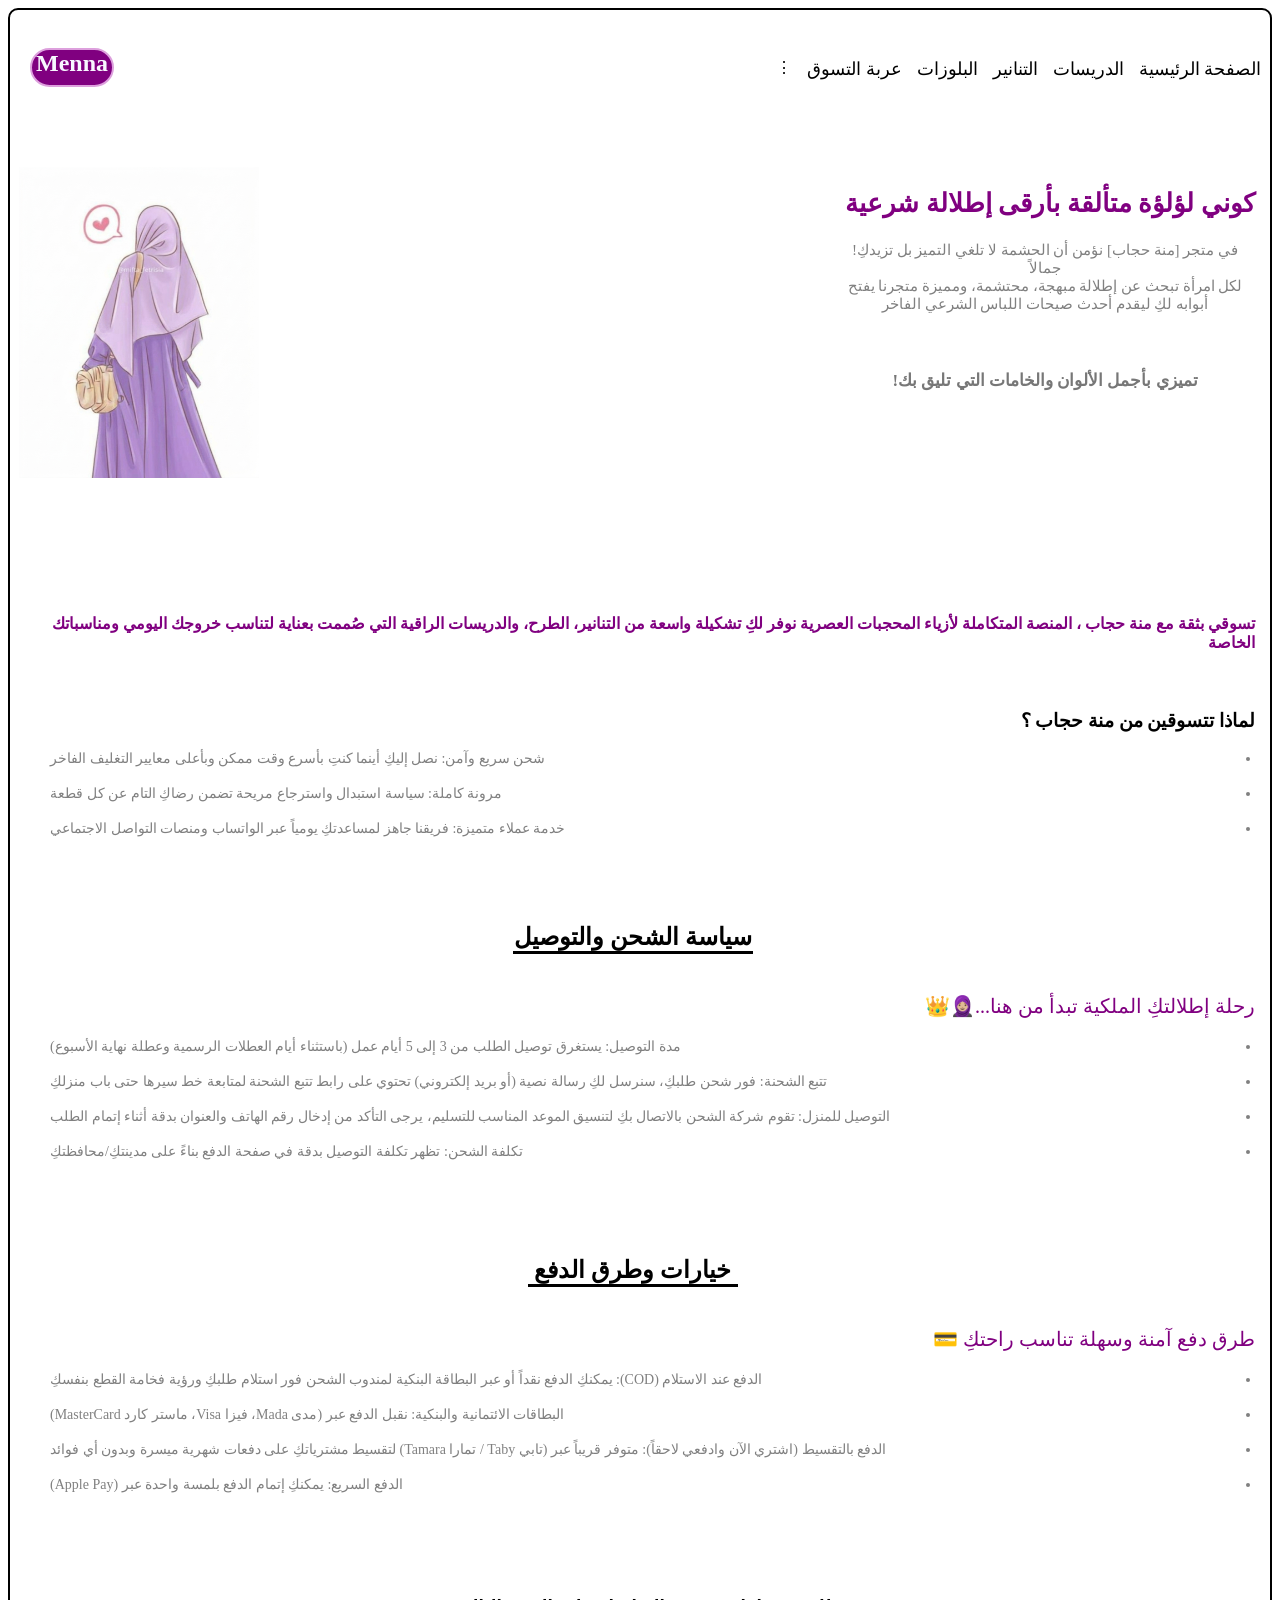
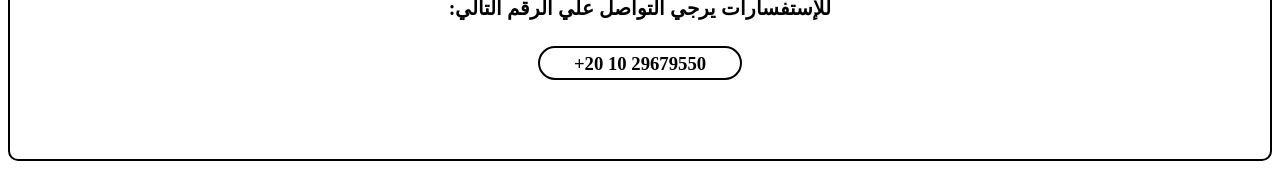
<file: index.html>
<!DOCTYPE html>
<html>

<head>
  <meta charset="UTF-8">
<link rel="stylesheet" href="style.css"/>
  <title>منة حجاب</title>
</head>

<body>
  <!--start header-->
  <header>
    <h2>Menna</h2>
    <ul>
      <li>⋮</li>
      <li><a href="store.html">عربة التسوق </a></li>
    
       <li><a href="shirt.html" >البلوزات</a></li> 
         <li><a href="skirt.html" >التنانير</a></li> 
         <li><a href="dress.html" >الدريسات</a></li> 
       <li><a href="#">الصفحة الرئيسية </a></li>
       
    </ul>
    
  </header>
  
    <!--End header-->
    
    <!--Start section-->
   <section class="m">
     <div><img src="1781990213325.png" alt="منة حجاب"/></div>
    <div><h2>كوني لؤلؤة متألقة بأرقى إطلالة شرعية</h2><p>
 !في متجر [منة حجاب] نؤمن أن الحشمة لا تلغي التميز بل تزيدكِ جمالاً
 </br>
 لكل امرأة تبحث عن إطلالة مبهجة، محتشمة، ومميزة متجرنا يفتح أبوابه لكِ ليقدم أحدث صيحات اللباس الشرعي الفاخر
</p>
<h3>!تميزي بأجمل الألوان والخامات التي تليق بك</h3></div>
   </section> 
     <!--End section-->
     
     
     
     
     
     <!--Start inform-->
     <section class="s">
       <h4>  تسوقي بثقة مع منة حجاب ، المنصة المتكاملة لأزياء المحجبات العصرية نوفر لكِ تشكيلة واسعة من التنانير، الطرح، والدريسات الراقية التي صُممت بعناية لتناسب خروجك اليومي ومناسباتك الخاصة  
       </h4>
       </br>   
       <h3>لماذا تتسوقين من منة حجاب ؟</h3>
       <ul>
         <li>
           شحن سريع وآمن: نصل إليكِ أينما كنتِ بأسرع وقت ممكن وبأعلى معايير التغليف الفاخر
         </li>
         </br>
         <li>
           مرونة كاملة: سياسة استبدال واسترجاع مريحة تضمن رضاكِ التام عن كل قطعة
         </li>
          </br>
         <li>
           خدمة عملاء متميزة: فريقنا جاهز لمساعدتكِ يومياً عبر الواتساب ومنصات التواصل الاجتماعي
         </li>
       </ul>
     </section>
     
     <!--End inform-->
     
     
     
     
     <!--start description-->
     <section class="o">
       <h2>سياسة الشحن والتوصيل</h2>
       <p>👑🧕🏼...رحلة إطلالتكِ الملكية تبدأ من هنا</p>
       <ul>
         <li>مدة التوصيل: يستغرق توصيل الطلب من 3 إلى 5 أيام عمل (باستثناء أيام العطلات الرسمية وعطلة نهاية الأسبوع)</li>
         </br>
         <li>تتبع الشحنة: فور شحن طلبكِ، سنرسل لكِ رسالة نصية (أو بريد إلكتروني) تحتوي على رابط تتبع الشحنة لمتابعة خط سيرها حتى باب منزلكِ</li>
         </br>
         <li>التوصيل للمنزل: تقوم شركة الشحن بالاتصال بكِ لتنسيق الموعد المناسب للتسليم، يرجى التأكد من إدخال رقم الهاتف والعنوان بدقة أثناء إتمام الطلب</li>
         </br>
         <li>تكلفة الشحن: تظهر تكلفة التوصيل بدقة في صفحة الدفع بناءً على مدينتكِ/محافظتكِ</li>
       </ul>
       
     </section>
     
      <!--End description-->
      
      
      
      
      
      
      <!--start Payment-->
      <section class="y">
    <h2>خيارات وطرق الدفع</h2>
      <p>💳 طرق دفع آمنة وسهلة تناسب راحتكِ </p>
      <ul>
        <li>الدفع عند الاستلام (COD): يمكنكِ الدفع نقداً أو عبر البطاقة البنكية لمندوب الشحن فور استلام طلبكِ ورؤية فخامة القطع بنفسكِ</li>
        </br>
        <li>البطاقات الائتمانية والبنكية: نقبل الدفع عبر (مدى Mada، فيزا Visa، ماستر كارد MasterCard)</li>
        </br>
        <li>الدفع بالتقسيط (اشتري الآن وادفعي لاحقاً): متوفر قريباً عبر (تابي Taby / تمارا Tamara) لتقسيط مشترياتكِ على دفعات شهرية ميسرة وبدون أي فوائد</li>
        </br>
        <li>الدفع السريع: يمكنكِ إتمام الدفع بلمسة واحدة عبر (Apple Pay)</li>
      </ul>
  
      </section>
    
           <!--End Payment-->
     
     
     
     
    
     
    <!--Start footer--> 
    <footer>
     
     <h4>:للإستفسارات يرجي التواصل علي الرقم التالي
    </h4>
    <h3>
  +20 10 29679550
     </h3>
    </h3>
    </footer>
     <!--End footer--> 
    
  
</body>

</html>
</file>
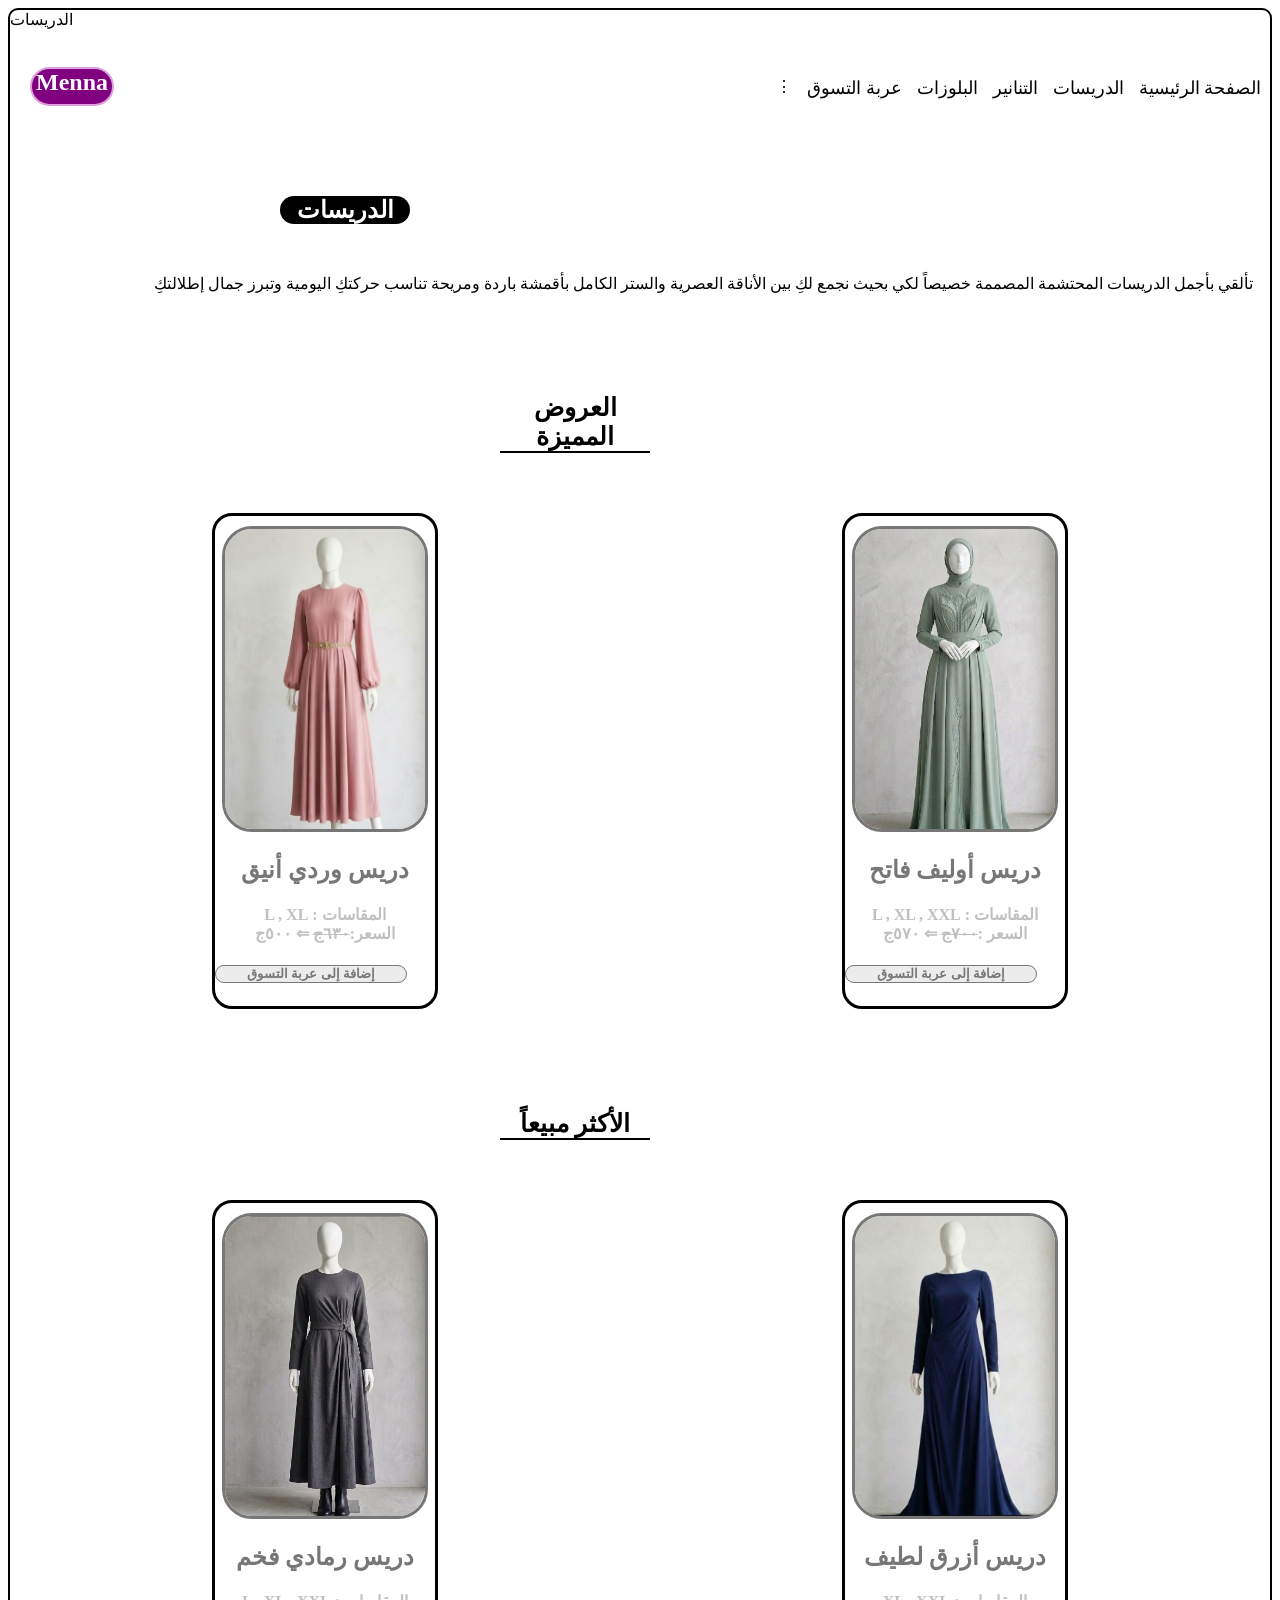
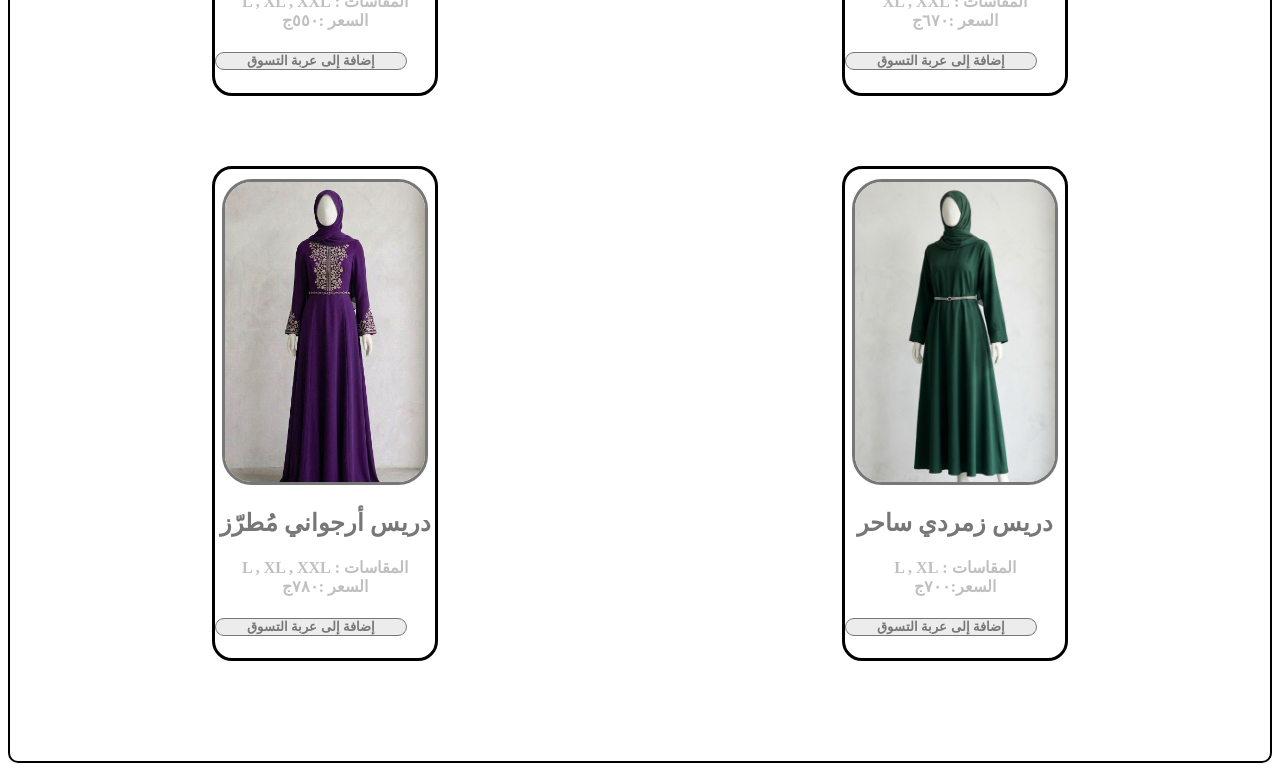
<file: dress.html>
<!DOCTYPE html>
<html>

<head>
  <meta charset="UTF-8">
  <link rel="stylesheet" href="dress.css"
  <title> الدريسات</title>
</head>

<body>
    <!--start header-->
  <header>    <h2>Menna</h2>
    <ul>
      <li>⋮</li>
      <li><a href="store.html">عربة التسوق </a></li>
    
       <li><a href="shirt.html" >البلوزات</a></li> 
         <li><a href="skirt.html" >التنانير</a></li> 
         <li><a href="#" >الدريسات</a></li> 
       <li><a href="index.html">الصفحة الرئيسية </a></li>
    </ul>
    
  </header>
  
    <!--End header-->
    
    
    
    <!--start section-->
    <section class="t">
    <h2>الدريسات</h2>
    <p>تألقي بأجمل الدريسات المحتشمة المصممة خصيصاً لكي بحيث نجمع لكِ بين الأناقة العصرية والستر الكامل بأقمشة باردة ومريحة تناسب حركتكِ اليومية وتبرز جمال إطلالتكِ</p>
    
    
    
      
    </section>
  
       <!--end section-->
       
       <!--start imgs-->
       <h3> العروض المميزة </h3>
       <section class="e">
       <div>
         <img src="Screenshot_٢٠٢٦-٠٦-٢٠-١٨-٣٧-٠٧-702~3.jpg" alt="دريس"/>
         <h2>دريس وردي أنيق</h2>
         <h4>المقاسات : L , XL
         </br> السعر:<del>٦٣٠ج</del>
        ⇐  
   ٥٠٠ج
         </h4>
         <h5>إضافة إلى عربة التسوق </h5>
        
       </div>
       
         <div>
     <img src="image_c59da554~2.jpg" alt="دريس"/>
     <h2>دريس أوليف فاتح</h2>
     <h4>المقاسات : L , XL , XXL </br>السعر :<del>٧٠٠ج</del>
 ⇐
     ٥٧٠ج
     </h4>
     <h5>إضافة إلى عربة التسوق </h5>
       </div>
       </section>
       <h3>الأكثر مبيعاً</h3>
       <section class="n">
         <div> <img src="1781974130018~2.jpg"alt="دريس"/>
         <h2>دريس رمادي فخم </h2>
         <h4>المقاسات : L , XL , XXL 
         </br>
         السعر :٥٥٠ج
         </h4>
         <h5>إضافة إلى عربة التسوق </h5>
</div>
         <div> <img src="Screenshot_٢٠٢٦-٠٦-٢٠-١٨-٤١-٣٠-494~2.jpg"alt="دريس"
         /><h2>دريس أزرق لطيف</h2>
         <h4>المقاسات :  XL , XXL 
         </br>
         السعر :٦٧٠ج</h4>
         <h5>إضافة إلى عربة التسوق </h5>
         </div>
         
         
         
       </section>
       <section class="c">
      <div>
        <img src="image_5a034e97~2.jpg"alt="دريس"/>
        <h2>دريس أرجواني مُطرّز</h2>
        <h4>المقاسات : L , XL , XXL 
        </br>
        السعر :٧٨٠ج
        </h4>
        <h5>إضافة إلى عربة التسوق </h5>
      </div>
      
       <div>
        <img src="Screenshot_٢٠٢٦-٠٦-٢٠-١٨-٣٦-٢٣-394~2.jpg"alt="دريس"/>
        <h2>دريس زمردي ساحر</h2>
        <h4>المقاسات : L , XL</br>  
        السعر:٧٠٠ج</h4>
        <h5>إضافة إلى عربة التسوق  </h5>
      </div>
       </section>
          <!--end imgs-->
</body>

</html>
</file>
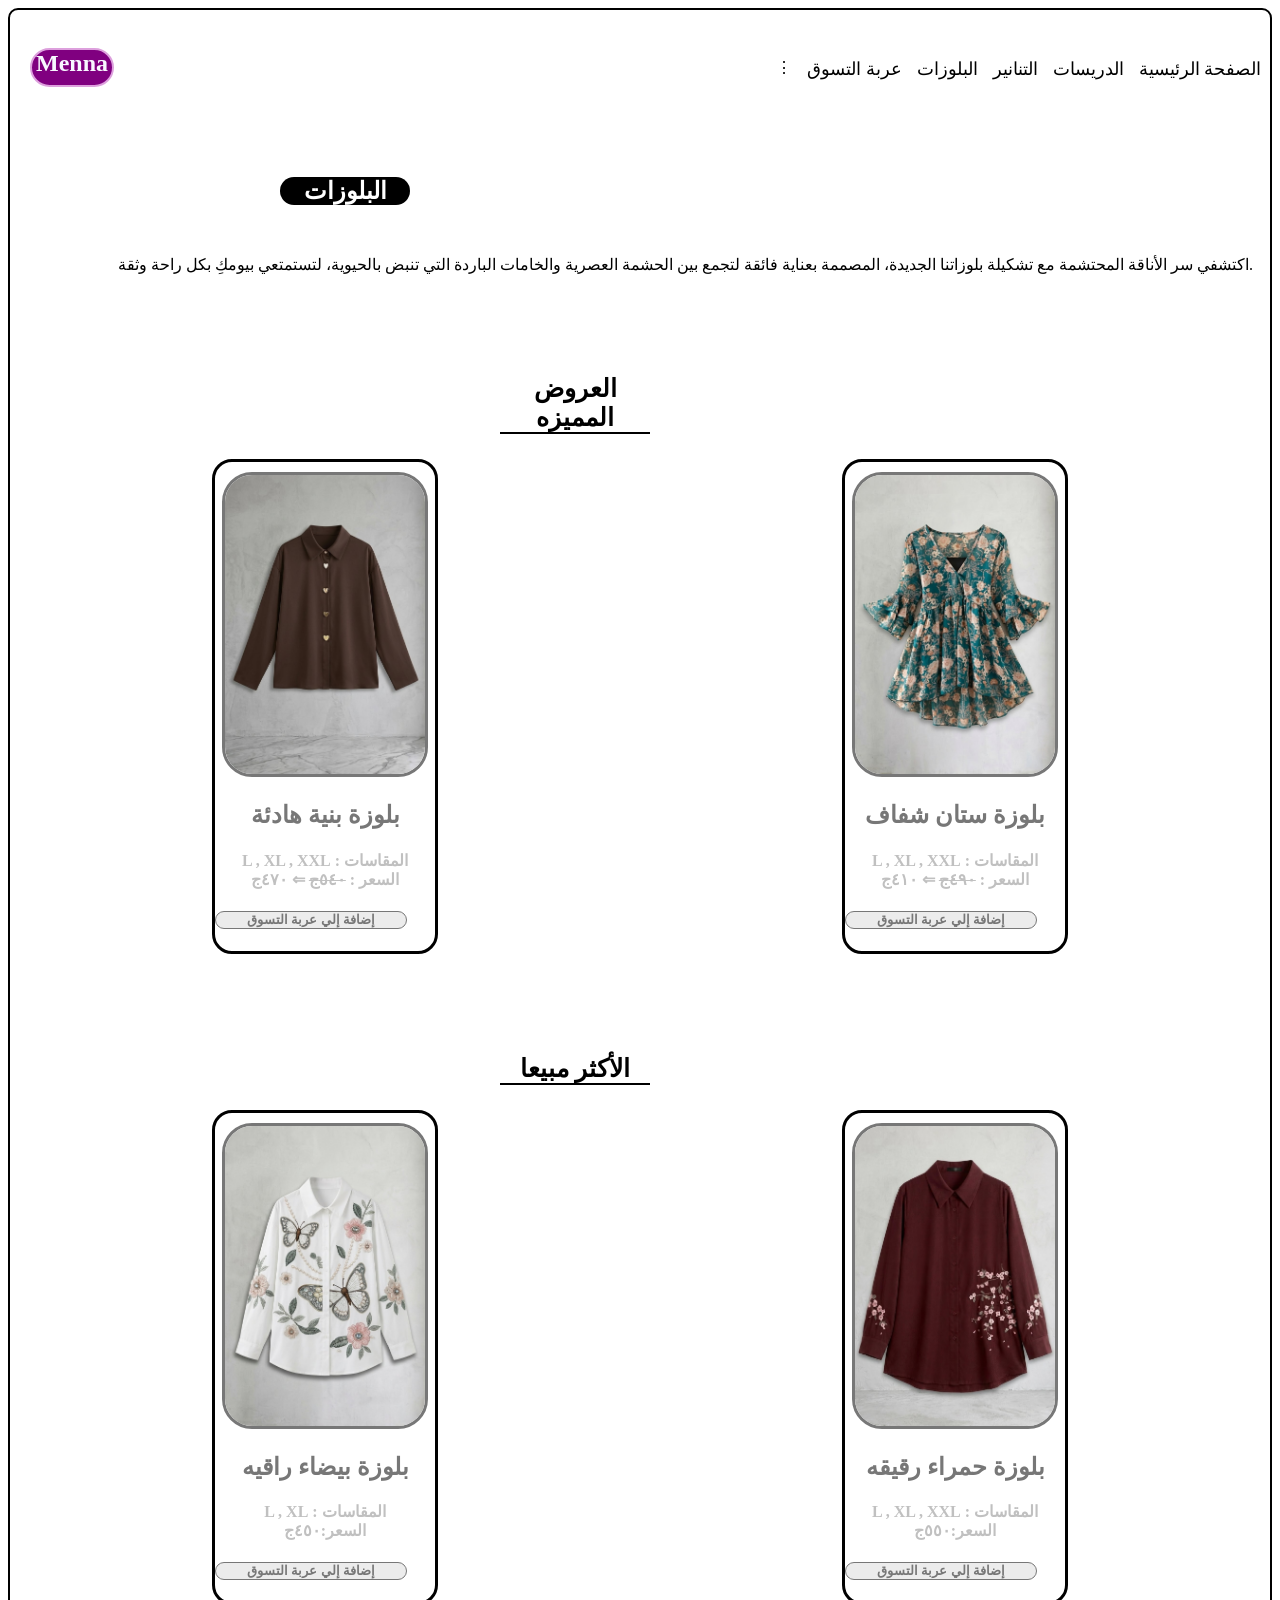
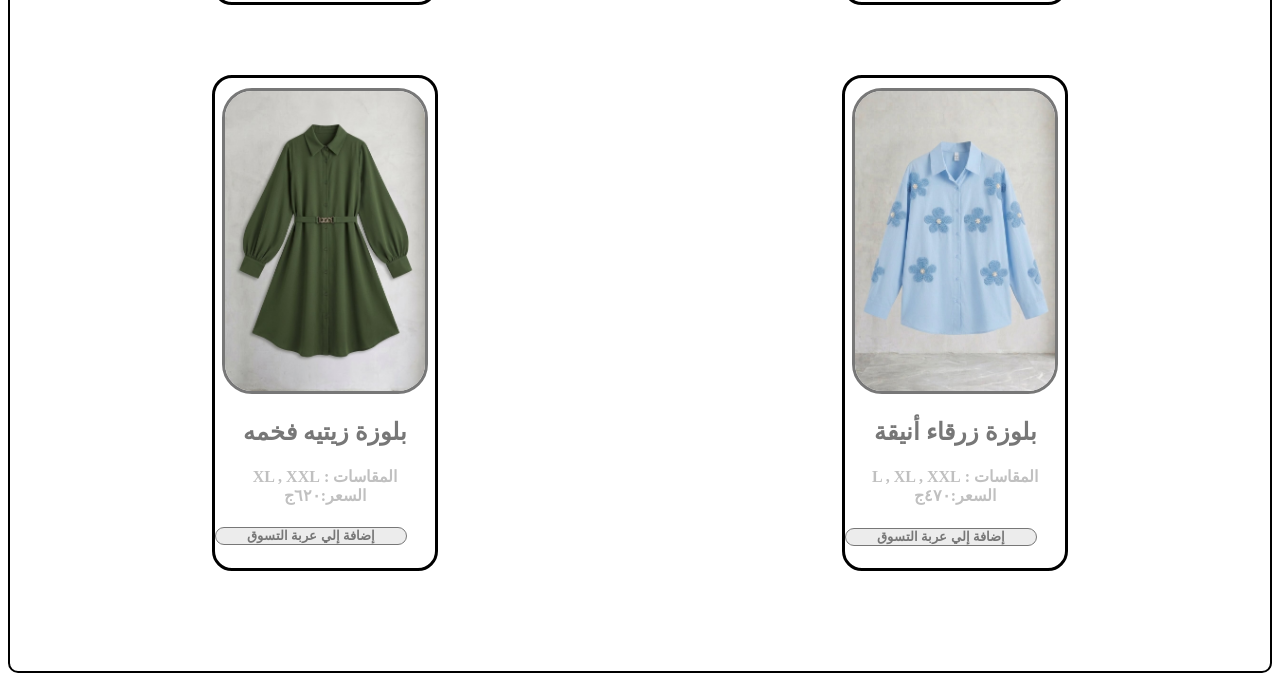
<file: shirt.html>
<!DOCTYPE html>
<html>

<head>
  <meta charset="UTF-8">
   <link rel="stylesheet"href="shirt.css"/>
  <title>البلوزات</title>
</head>

<body>
   <!--start header-->
  <header>
    <h2>Menna</h2>
    <ul>
      <li>⋮</li>
      <li><a href="store.html">عربة التسوق </a></li>
    
       <li><a href="#" >البلوزات</a></li> 
         <li><a href="skirt.html" >التنانير</a></li> 
         <li><a href="dress.html" >الدريسات</a></li> 
       <li><a href="index.html">الصفحة الرئيسية </a></li>
    </ul>
    
  </header>
  
    <!--End header-->
    
    
      <!--start section-->
    <section class="t">
      <h2> البلوزات</h2>
        
    <p>اكتشفي سر الأناقة المحتشمة مع تشكيلة بلوزاتنا الجديدة، المصممة بعناية فائقة لتجمع بين الحشمة العصرية والخامات الباردة التي تنبض بالحيوية، لتستمتعي بيومكِ بكل راحة وثقة. </p>
        
      
    </section>
    <!--end section-->
    
    <!--start imgs-->
    <h3>العروض المميزه</h3>
    <section class="e">
     
      <div>
        <img src="1782012030422~2.jpg"alt="بلوزة"/>
        <h2>بلوزة بنية هادئة</h2>
        <h4>
          المقاسات : L , XL , XXL
        </br>
        السعر : <del>٥٤٠ج</del>
         ⇐
         ٤٧٠ج
        </h4>
        <h5> إضافة إلي عربة التسوق</h5>
      </div>
      
      <div>
        <img src="1782012395538~2.jpg"alt="بلوزة"/>
        <h2> بلوزة ستان شفاف</h2>
        <h4>المقاسات : L , XL , XXL
        </br>
        السعر : <del>٤٩٠ج</del>
         ⇐
         ٤١٠ج
         </h4>
        <h5> إضافة إلي عربة التسوق</h5>
      </div>
    </section>
      <h3>الأكثر مبيعا </h3>
 <section class="n">
     
      <div>
        <img src="1782012288535~2.jpg"alt="بلوزة"/>
        <h2>بلوزة بيضاء راقيه</h2>
        <h4>المقاسات : L , XL
        </br>
        السعر:٤٥٠ج
        </h4>
        <h5> إضافة إلي عربة التسوق</h5>
      </div>
      
      <div>
        <img src="1782012249310~2.jpg"alt="بلوزة"/>
        <h2>بلوزة حمراء رقيقه</h2>
        <h4>المقاسات : L , XL , XXL
        </br>
        السعر:٥٥٠ج
        </h4>
        <h5> إضافة إلي عربة التسوق</h5>
      </div>
    </section>
    
      <section class="c">
     
      <div>
        <img src="1782012378502~2.jpg"alt="بلوزة"/>
        <h2>بلوزة زيتيه فخمه</h2>
        <h4>المقاسات :  XL , XXL
        </br>
        السعر:٦٢٠ج
        </h4>
        <h5> إضافة إلي عربة التسوق</h5>
      </div>
      
      <div>
        <img src="1782012017246~3.jpg"alt="بلوزة"/>
        <h2> بلوزة زرقاء أنيقة </h2>
        <h4>المقاسات : L , XL , XXL
        </br>
        السعر:٤٧٠ج</h4>
        <h5> إضافة إلي عربة التسوق</h5>
      </div>
    </section>
      <!--end imgs-->
</body>

</html>
</file>
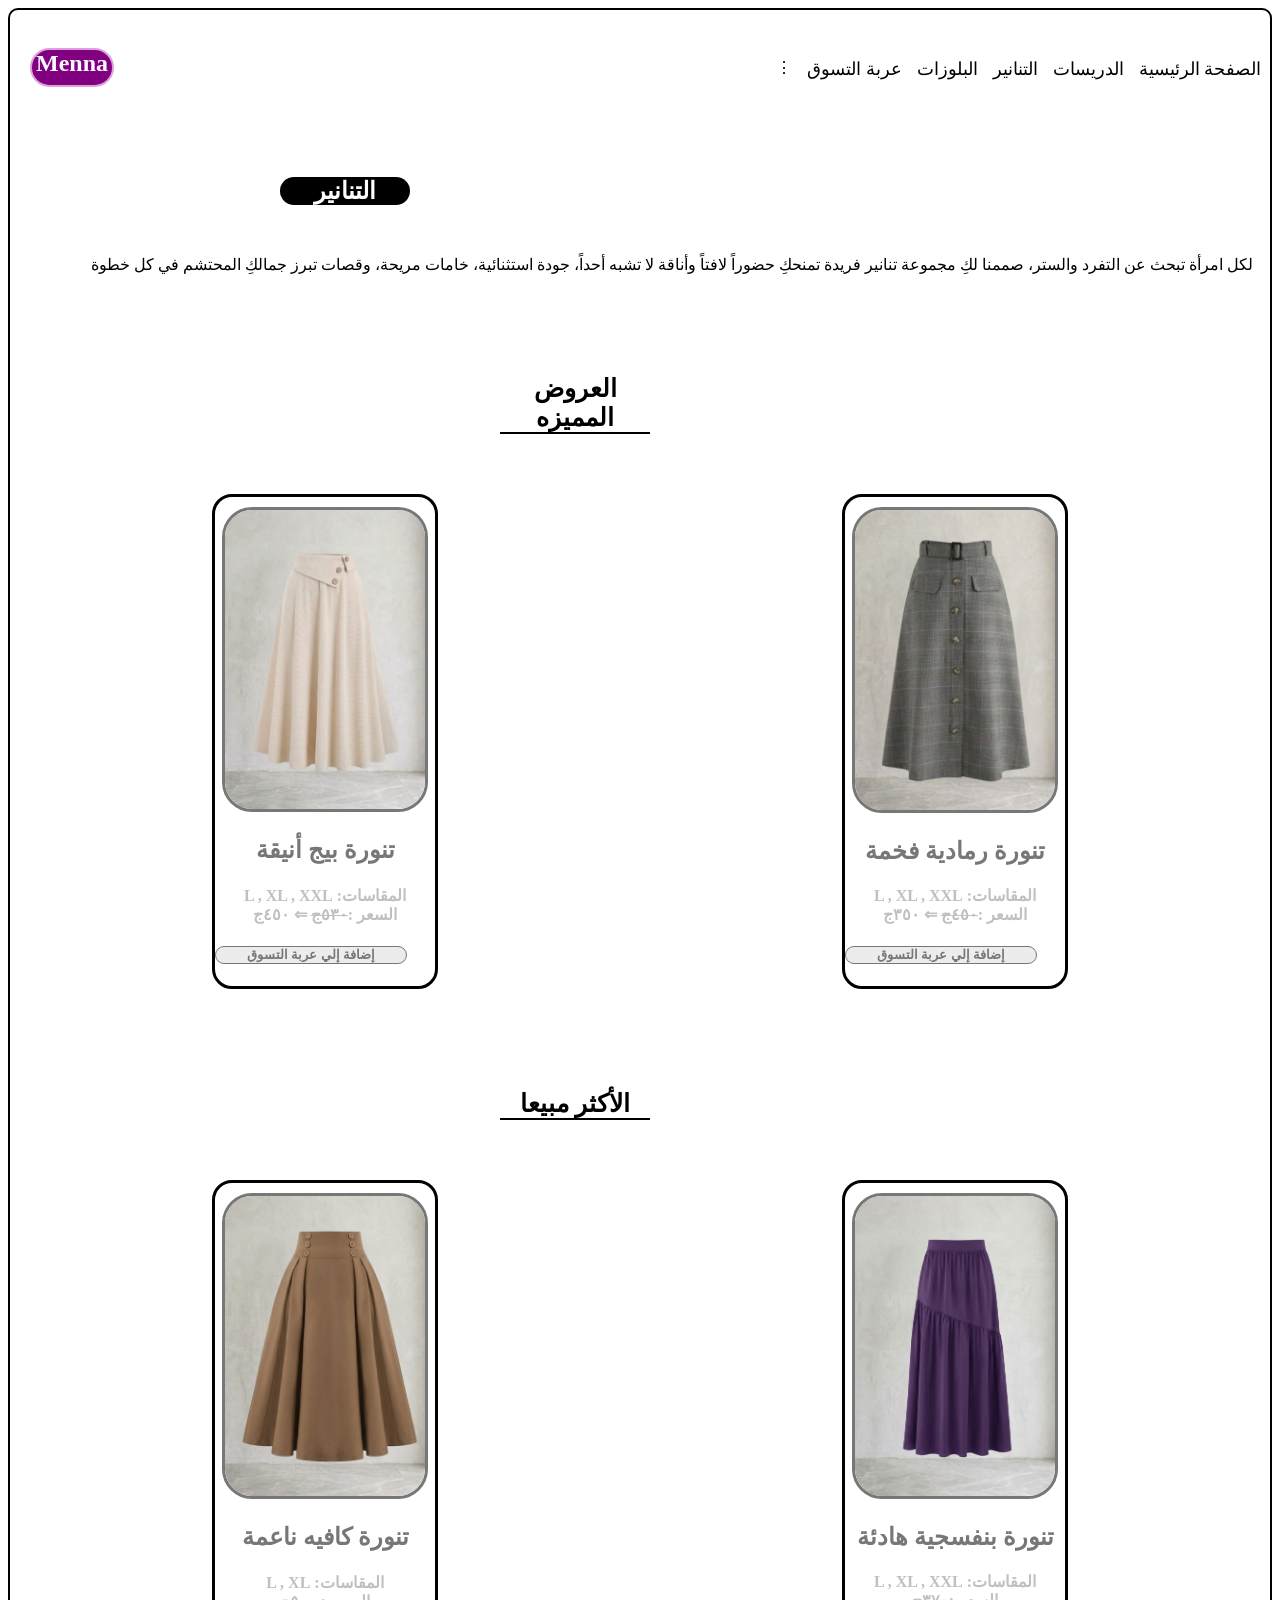
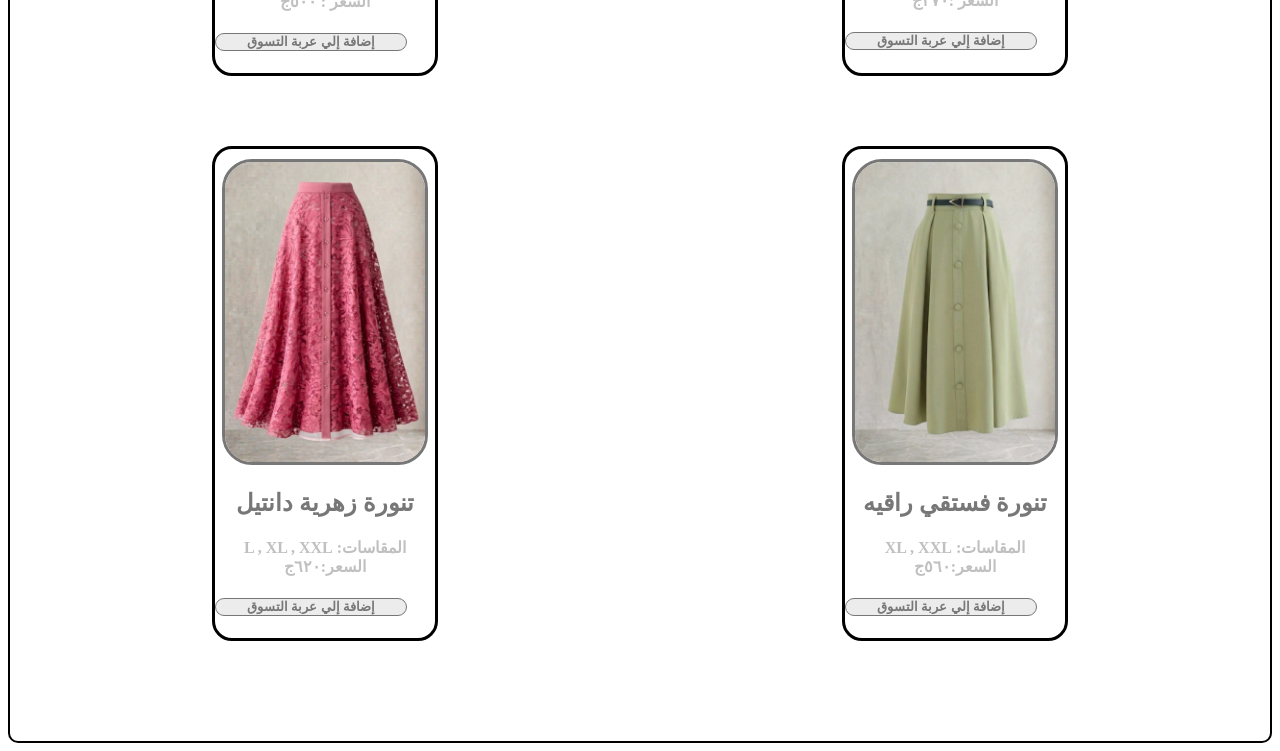
<file: skirt.html>
<!DOCTYPE html>
<html>

<head>
  <meta charset="UTF-8">
  <link rel="stylesheet"href="skirt.css"/>
  <meta name="viewport" content="width=device-width, initial-scale=1">
  <title> التنانير</title>
</head>

<body>
   <!--start header-->
  <header>
    <h2>Menna</h2>
    <ul>
       <li>⋮</li>
      <li><a href="store.html">عربة التسوق </a></li>
    
       <li><a href="shirt.html" >البلوزات</a></li> 
         <li><a href="#" >التنانير</a></li> 
         <li><a href="dress.html" >الدريسات</a></li> 
       <li><a href="index.html">الصفحة الرئيسية </a></li>
    </ul>
    
  </header>
  
    <!--End header-->
    <!--start section-->
    <section class="t">
      <h2>التنانير</h2>
        
    <p>لكل امرأة تبحث عن التفرد والستر، صممنا لكِ مجموعة تنانير فريدة تمنحكِ حضوراً لافتاً وأناقة لا تشبه أحداً، جودة استثنائية، خامات مريحة، وقصات تبرز جمالكِ المحتشم في كل خطوة </p>
        
      
    </section>
    <!--end section-->
    
    <!--start imgs-->
    <h3>العروض المميزه</h3>
    <section class="e">
     
      <div>
        <img src="1781996913100~2.jpg"alt="تنورة"/>
        <h2>تنورة بيج أنيقة</h2>
        <h4> المقاسات: L , XL , XXL
        </br>
        السعر :<del>٥٣٠ج</del> ⇐
        ٤٥٠ج</h4>
        <h5> إضافة إلي عربة التسوق</h5>
      </div>
      
      <div>
        <img src="1781997212790~2.jpg"alt="تنورة"/>
        <h2>تنورة رمادية فخمة</h2>
        <h4>المقاسات: L , XL , XXL
        </br>
        السعر :<del>٤٥٠ج</del
        >
        ⇐
        ٣٥٠ج
        </h4>
        <h5> إضافة إلي عربة التسوق</h5>
      </div>
    </section>
      <h3>الأكثر مبيعا </h3>
 <section class="n">
     
      <div>
        <img src="1781997219019~2.jpg"alt="تنورة"/>
        <h2>تنورة كافيه ناعمة</h2>
        <h4>المقاسات: L , XL </br>
        السعر : ٥٠٠ج
        </h4>
        <h5> إضافة إلي عربة التسوق</h5>
      </div>
      
      <div>
        <img src="1781997236367~2.jpg"alt="تنورة"/>
        <h2> تنورة بنفسجية هادئة</h2>
        <h4>المقاسات: L , XL , XXL
        </br>
        السعر :٣٧٠ج
        </h4>
        <h5> إضافة إلي عربة التسوق</h5>
      </div>
    </section>
    
      <section class="c">
     
      <div>
        <img src="1781997205875~3.jpg"alt=" تنورة"/>
        <h2> تنورة زهرية دانتيل</h2>
        <h4>المقاسات: L , XL , XXL
        </br>
        السعر:٦٢٠ج</h4>
        <h5> إضافة إلي عربة التسوق</h5>
      </div>
      
      <div>
        <img src="1781997005702~3.jpg"alt="تنورة"/>
        <h2> تنورة فستقي راقيه</h2>
        <h4>المقاسات:  XL , XXL</br>
        السعر:٥٦٠ج</h4>
        <h5> إضافة إلي عربة التسوق</h5>
      </div>
    </section>
      <!--end imgs-->
  
</body>

</html>
</file>
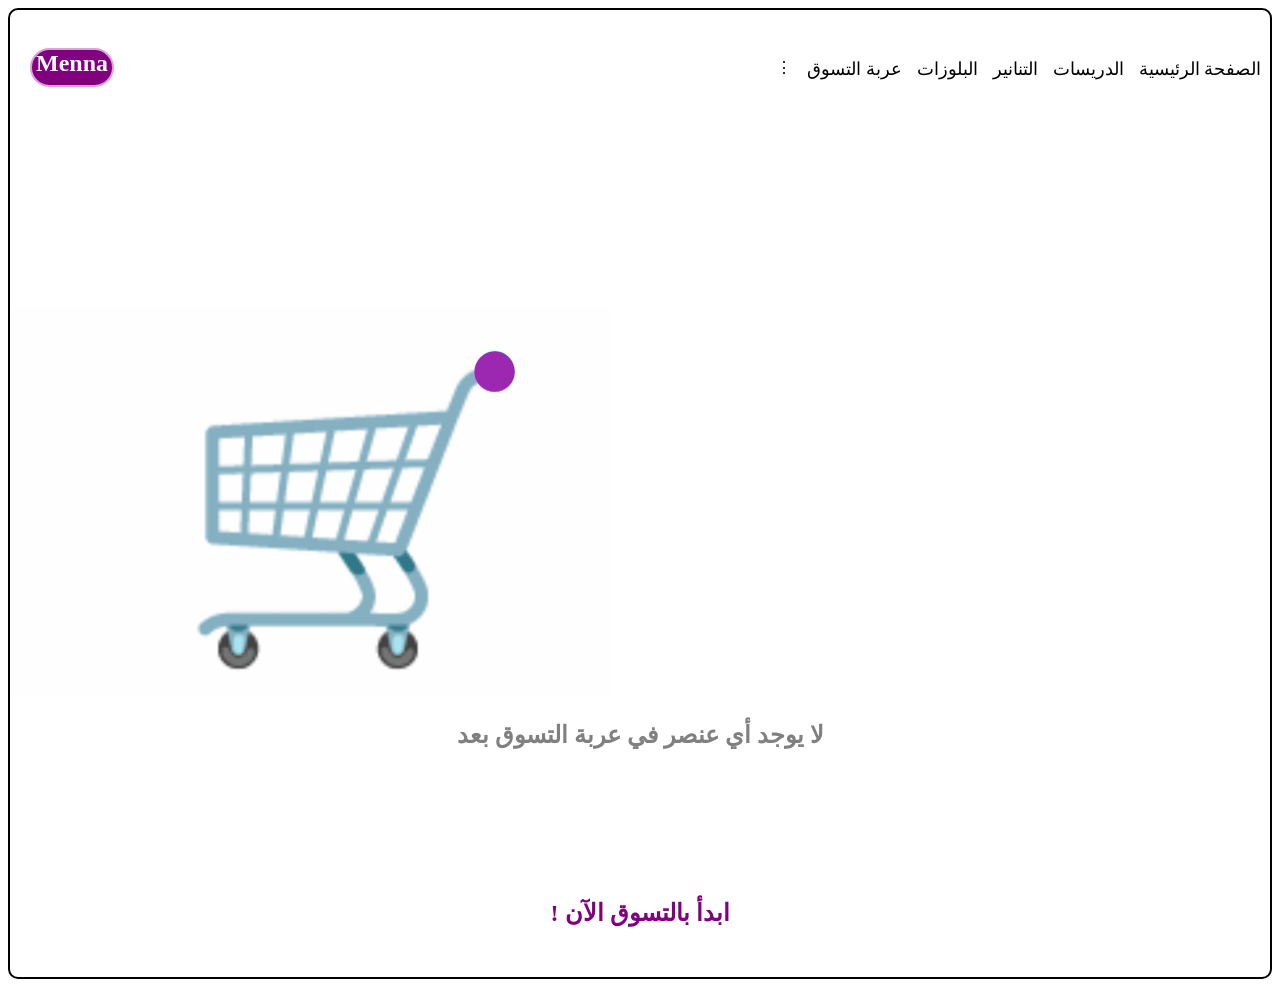
<file: store.html>
<!DOCTYPE html>
<html>

<head>
  <meta charset="UTF-8">
   <link rel="stylesheet"href="store.css"/>
  <title>سلة التسوق</title>
</head>

<body>
   <!--start header-->
  <header>
    <h2>Menna</h2>
    <ul>
      <li>⋮</li>
      <li><a href="#">عربة التسوق </a></li>
    
       <li><a href="shirt.html">البلوزات</a></li> 
         <li><a href="skirt.html">التنانير</a></li> 
         <li><a href="dress.html">الدريسات</a></li> 
       <li><a href="index.html">الصفحة الرئيسية </a></li>
    </ul>
    
  </header>
  
    <!--End header-->
    
    <!--start section-->
    <section class="r">
      <div>
        <img src="img_1781990903738.png" alt="سلة مشتريات "width="600px"/>
        <h2>  لا يوجد أي عنصر  في  عربة التسوق بعد  </h2>
      </div>
    </section>
      <!-- End section-->
      <!--srart text-->
      <section class="d">
        <h2>! ابدأ بالتسوق الآن</h2>
      </section>
         <!--end text-->
</body>


</html>
</file>
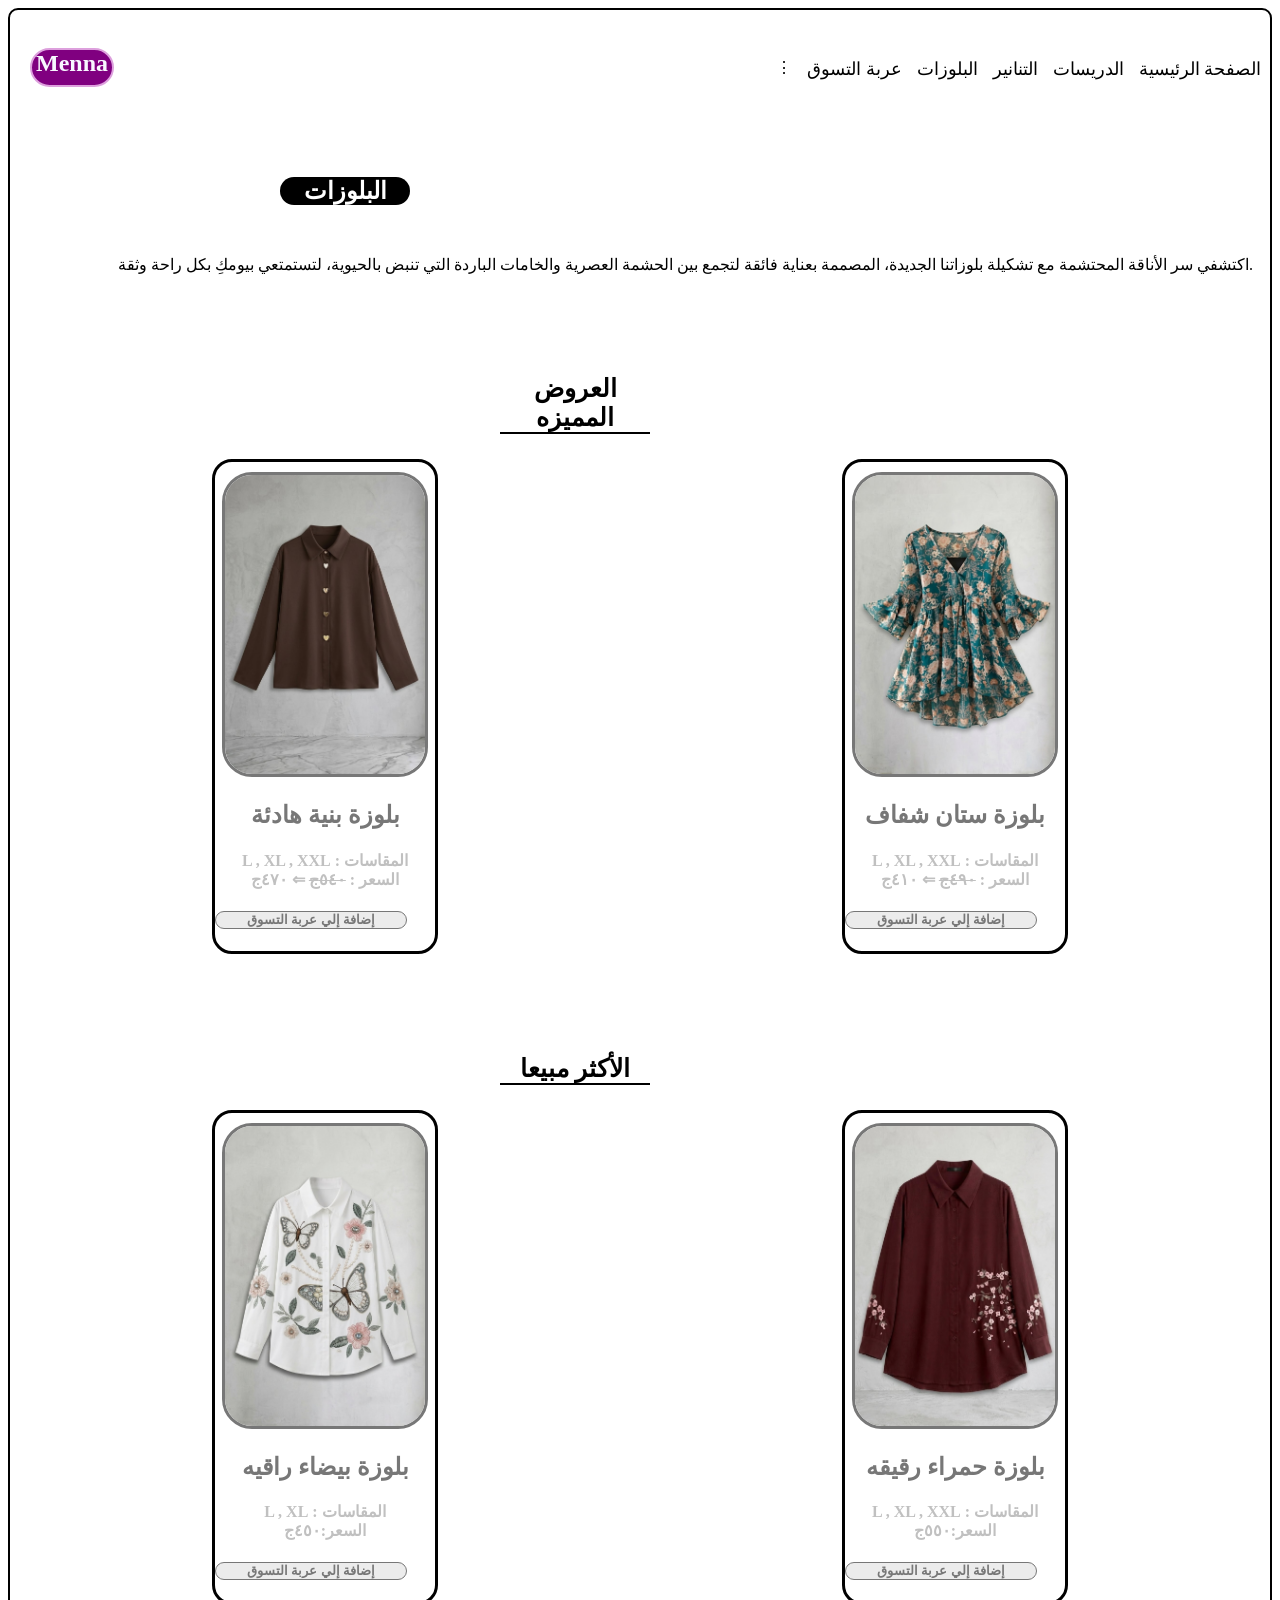
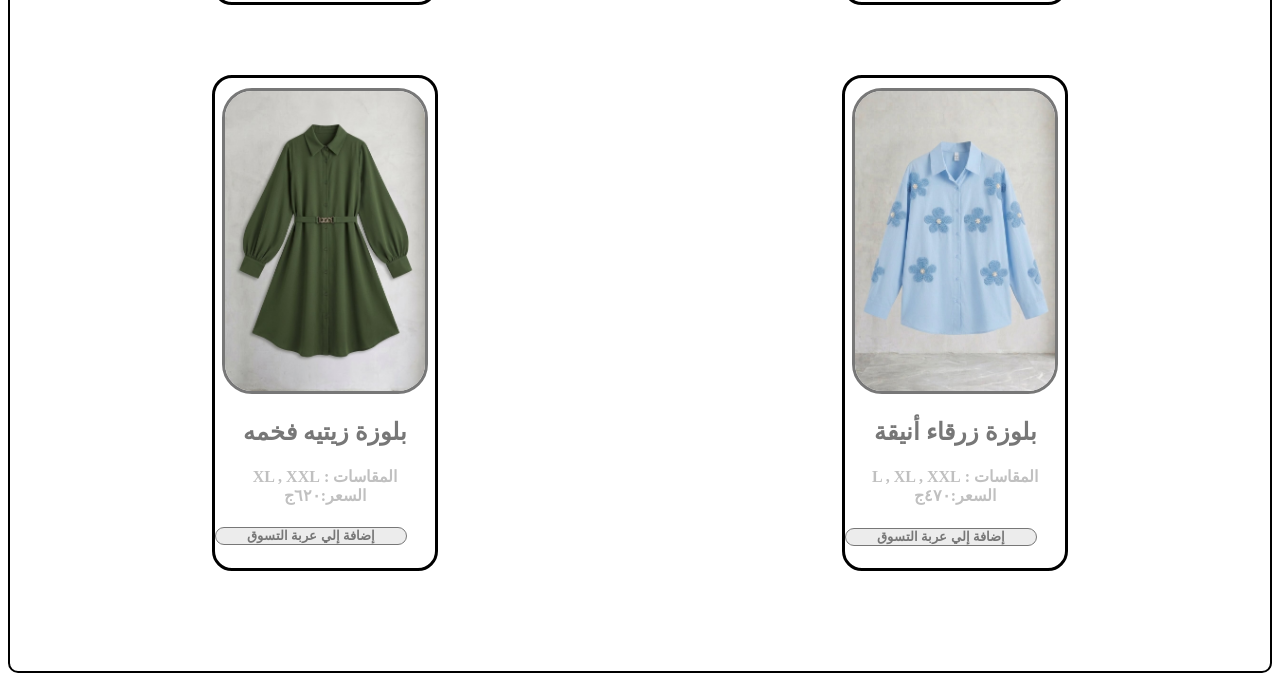
<file: بلوزات.html>
<!DOCTYPE html>
<html>

<head>
  <meta charset="UTF-8">
   <link rel="stylesheet"href="بلوزات.css"/>
  <title>البلوزات</title>
</head>

<body>
   <!--start header-->
  <header>
    <h2>Menna</h2>
    <ul>
      <li>⋮</li>
      <li><a href="http://localhost:7700/%D9%85%D9%86%D8%A9%20%D8%AD%D8%AC%D8%A7%D8%A8%20/%D8%A7%D9%84%D9%85%D8%B4%D8%AA%D8%B1%D9%8A%D8%A7%D8%AA%20/%D9%85%D8%B4%D8%AA%D8%B1%D9%8A%D8%A7%D8%AA.html">عربة التسوق</a></li>
    
       <li><a href="#" >البلوزات</a></li> 
         <li><a href="http://localhost:7700/%D9%85%D9%86%D8%A9%20%D8%AD%D8%AC%D8%A7%D8%A8%20/%D8%A7%D9%84%D8%AA%D9%86%D8%A7%D9%86%D9%8A%D8%B1/%D8%AA%D9%86%D8%A7%D9%86%D9%8A%D8%B1.html" >التنانير</a></li> 
         <li><a href="http://localhost:7700/%D9%85%D9%86%D8%A9%20%D8%AD%D8%AC%D8%A7%D8%A8%20/%D8%AF%D8%B1%D9%8A%D8%B3%D8%A7%D8%AA%20/%D8%AF%D8%B1%D9%8A%D8%B3%D8%A7%D8%AA.html" >الدريسات</a></li> 
       <li><a href="http://localhost:7700/%D9%85%D9%86%D8%A9%20%D8%AD%D8%AC%D8%A7%D8%A8%20/%D8%A7%D9%84%D8%B5%D9%81%D8%AD%D8%A9%20%D8%A7%D9%84%D8%B1%D8%A6%D9%8A%D8%B3%D9%8A%D8%A9%20/%D9%85%D9%86%D8%A9.html">الصفحة الرئيسية </a></li>
       
    </ul>
    
  </header>
  
    <!--End header-->
    
    
      <!--start section-->
    <section class="t">
      <h2> البلوزات</h2>
        
    <p>اكتشفي سر الأناقة المحتشمة مع تشكيلة بلوزاتنا الجديدة، المصممة بعناية فائقة لتجمع بين الحشمة العصرية والخامات الباردة التي تنبض بالحيوية، لتستمتعي بيومكِ بكل راحة وثقة. </p>
        
      
    </section>
    <!--end section-->
    
    <!--start imgs-->
    <h3>العروض المميزه</h3>
    <section class="e">
     
      <div>
        <img src="1782012030422~2.jpg"alt="بلوزة"/>
        <h2>بلوزة بنية هادئة</h2>
        <h4>
          المقاسات : L , XL , XXL
        </br>
        السعر : <del>٥٤٠ج</del>
         ⇐
         ٤٧٠ج
        </h4>
        <h5> إضافة إلي عربة التسوق</h5>
      </div>
      
      <div>
        <img src="1782012395538~2.jpg"alt="بلوزة"/>
        <h2> بلوزة ستان شفاف</h2>
        <h4>المقاسات : L , XL , XXL
        </br>
        السعر : <del>٤٩٠ج</del>
         ⇐
         ٤١٠ج
         </h4>
        <h5> إضافة إلي عربة التسوق</h5>
      </div>
    </section>
      <h3>الأكثر مبيعا </h3>
 <section class="n">
     
      <div>
        <img src="1782012288535~2.jpg"alt="بلوزة"/>
        <h2>بلوزة بيضاء راقيه</h2>
        <h4>المقاسات : L , XL
        </br>
        السعر:٤٥٠ج
        </h4>
        <h5> إضافة إلي عربة التسوق</h5>
      </div>
      
      <div>
        <img src="1782012249310~2.jpg"alt="بلوزة"/>
        <h2>بلوزة حمراء رقيقه</h2>
        <h4>المقاسات : L , XL , XXL
        </br>
        السعر:٥٥٠ج
        </h4>
        <h5> إضافة إلي عربة التسوق</h5>
      </div>
    </section>
    
      <section class="c">
     
      <div>
        <img src="1782012378502~2.jpg"alt="بلوزة"/>
        <h2>بلوزة زيتيه فخمه</h2>
        <h4>المقاسات :  XL , XXL
        </br>
        السعر:٦٢٠ج
        </h4>
        <h5> إضافة إلي عربة التسوق</h5>
      </div>
      
      <div>
        <img src="1782012017246~3.jpg"alt="بلوزة"/>
        <h2> بلوزة زرقاء أنيقة </h2>
        <h4>المقاسات : L , XL , XXL
        </br>
        السعر:٤٧٠ج</h4>
        <h5> إضافة إلي عربة التسوق</h5>
      </div>
    </section>
      <!--end imgs-->
</body>

</html>
</file>
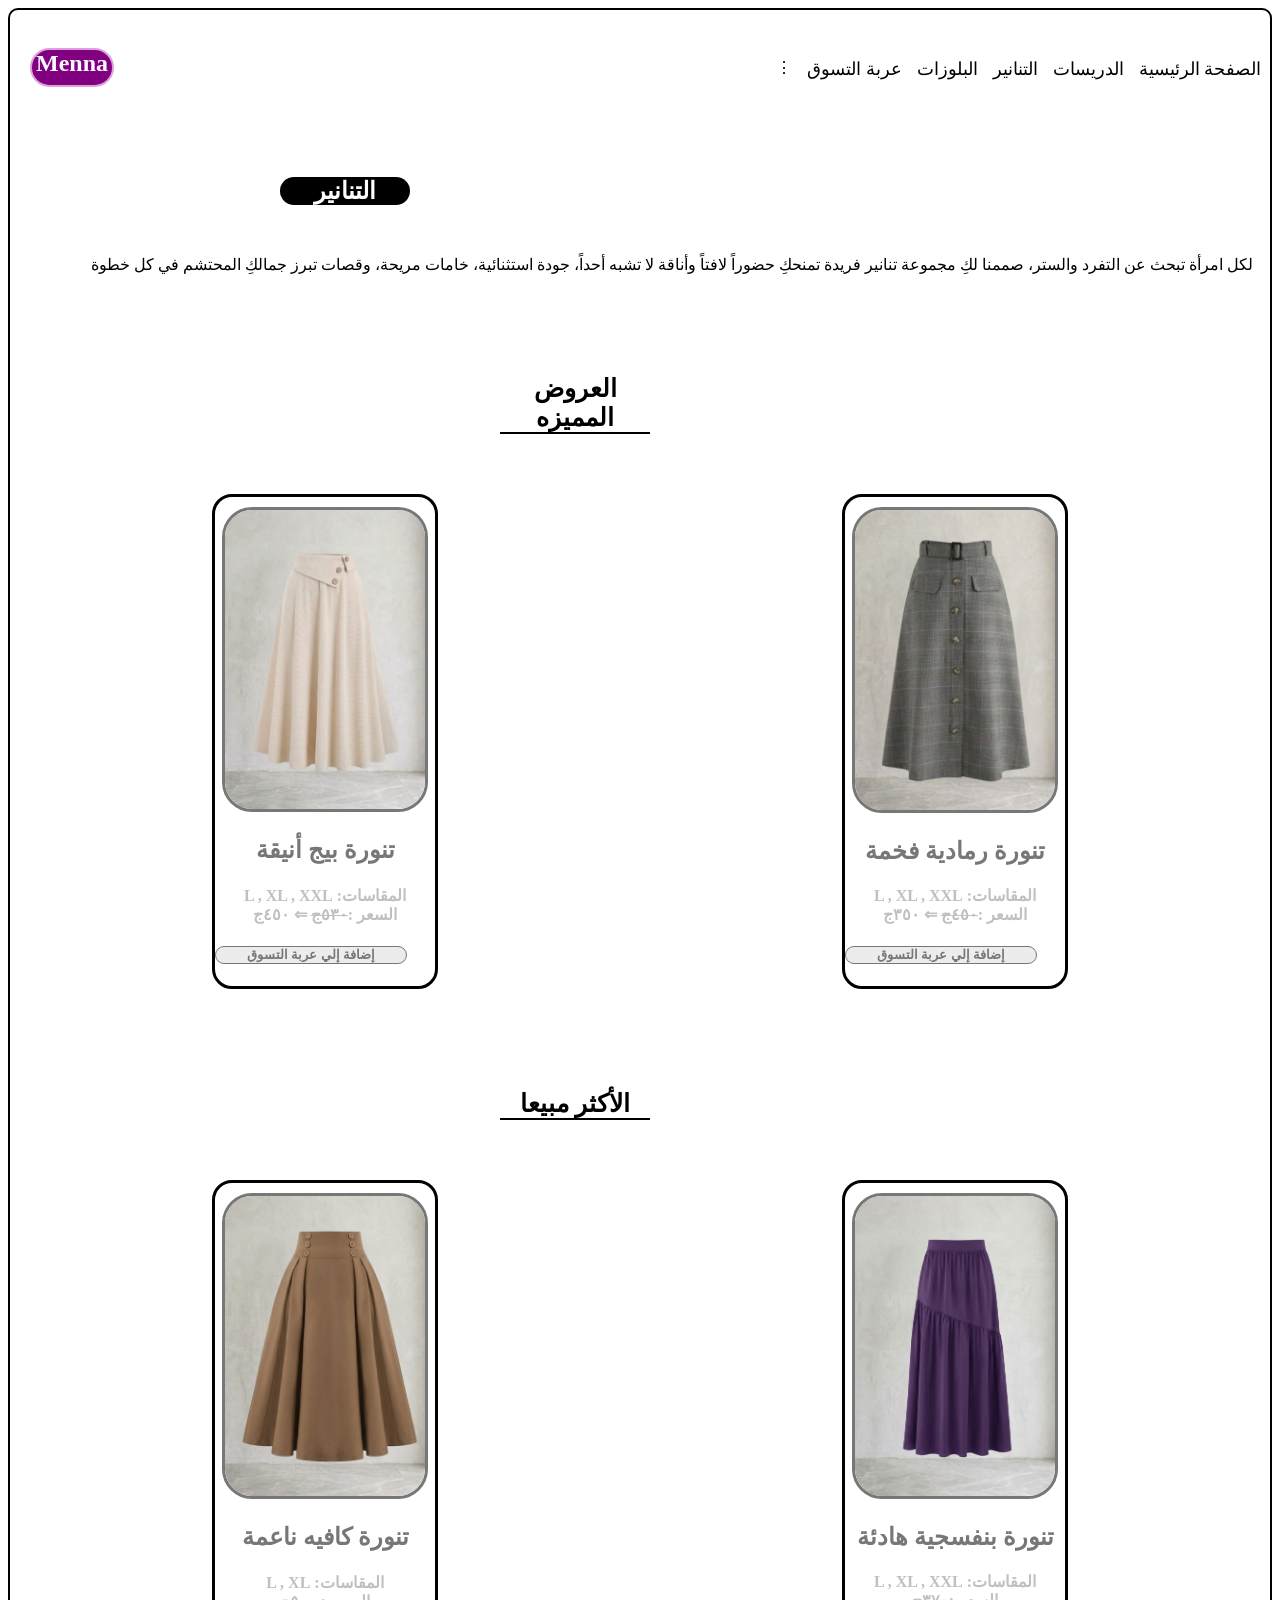
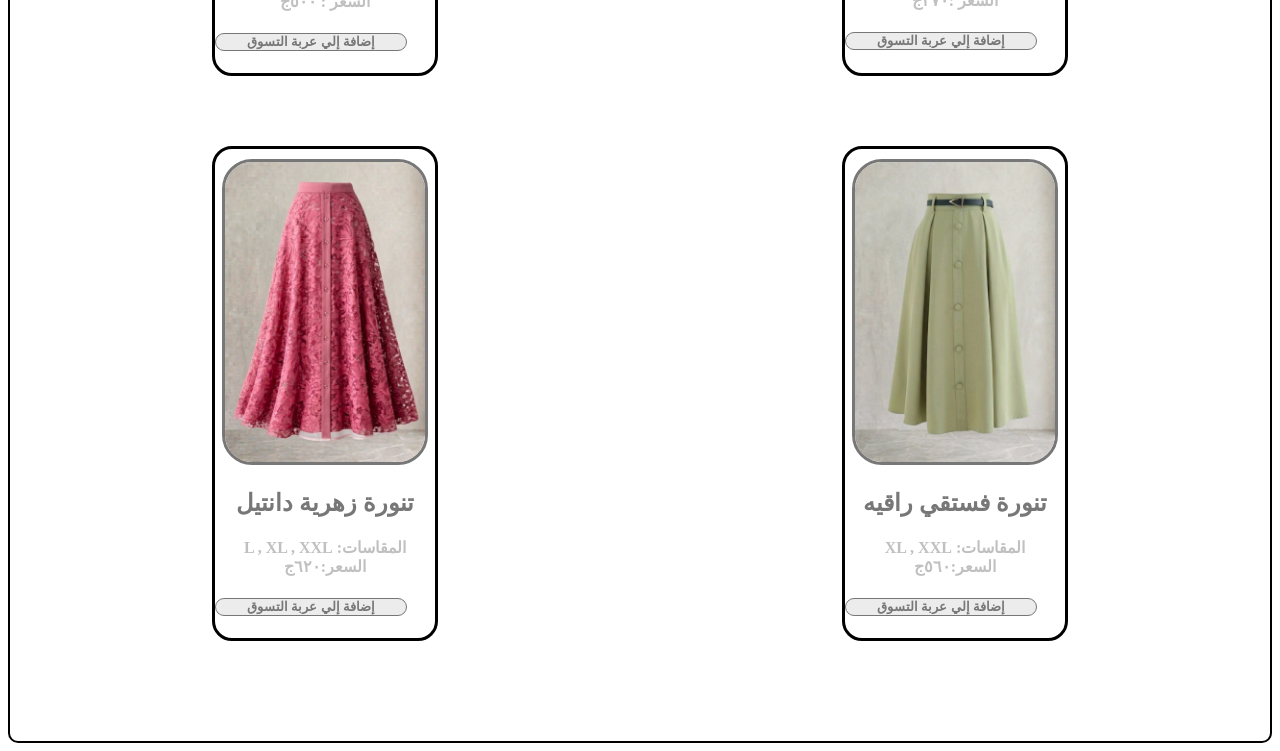
<file: تنانير.html>
<!DOCTYPE html>
<html>

<head>
  <meta charset="UTF-8">
  <link rel="stylesheet"href="تنانير.css"/>
  <meta name="viewport" content="width=device-width, initial-scale=1">
  <title> التنانير</title>
</head>

<body>
   <!--start header-->
  <header>
    <h2>Menna</h2>
    <ul>
      <li>⋮</li>
      <li><a href="http://localhost:7700/%D9%85%D9%86%D8%A9%20%D8%AD%D8%AC%D8%A7%D8%A8%20/%D8%A7%D9%84%D9%85%D8%B4%D8%AA%D8%B1%D9%8A%D8%A7%D8%AA%20/%D9%85%D8%B4%D8%AA%D8%B1%D9%8A%D8%A7%D8%AA.html">عربة التسوق </a></li>
    
       <li><a href="http://localhost:7700/%D9%85%D9%86%D8%A9%20%D8%AD%D8%AC%D8%A7%D8%A8%20/%D8%A8%D9%84%D9%88%D8%B2%D8%A7%D8%AA%20/%D8%A8%D9%84%D9%88%D8%B2%D8%A7%D8%AA.html" >البلوزات</a></li> 
         <li><a href="#" >التنانير</a></li> 
         <li><a href="http://localhost:7700/%D9%85%D9%86%D8%A9%20%D8%AD%D8%AC%D8%A7%D8%A8%20/%D8%AF%D8%B1%D9%8A%D8%B3%D8%A7%D8%AA%20/%D8%AF%D8%B1%D9%8A%D8%B3%D8%A7%D8%AA.html" >الدريسات</a></li> 
       <li><a href="http://localhost:7700/%D9%85%D9%86%D8%A9%20%D8%AD%D8%AC%D8%A7%D8%A8%20/%D8%A7%D9%84%D8%B5%D9%81%D8%AD%D8%A9%20%D8%A7%D9%84%D8%B1%D8%A6%D9%8A%D8%B3%D9%8A%D8%A9%20/%D9%85%D9%86%D8%A9.html">الصفحة الرئيسية </a></li>
       
    </ul>
    
  </header>
  
    <!--End header-->
    <!--start section-->
    <section class="t">
      <h2>التنانير</h2>
        
    <p>لكل امرأة تبحث عن التفرد والستر، صممنا لكِ مجموعة تنانير فريدة تمنحكِ حضوراً لافتاً وأناقة لا تشبه أحداً، جودة استثنائية، خامات مريحة، وقصات تبرز جمالكِ المحتشم في كل خطوة </p>
        
      
    </section>
    <!--end section-->
    
    <!--start imgs-->
    <h3>العروض المميزه</h3>
    <section class="e">
     
      <div>
        <img src="1781996913100~2.jpg"alt="تنورة"/>
        <h2>تنورة بيج أنيقة</h2>
        <h4> المقاسات: L , XL , XXL
        </br>
        السعر :<del>٥٣٠ج</del> ⇐
        ٤٥٠ج</h4>
        <h5> إضافة إلي عربة التسوق</h5>
      </div>
      
      <div>
        <img src="1781997212790~2.jpg"alt="تنورة"/>
        <h2>تنورة رمادية فخمة</h2>
        <h4>المقاسات: L , XL , XXL
        </br>
        السعر :<del>٤٥٠ج</del
        >
        ⇐
        ٣٥٠ج
        </h4>
        <h5> إضافة إلي عربة التسوق</h5>
      </div>
    </section>
      <h3>الأكثر مبيعا </h3>
 <section class="n">
     
      <div>
        <img src="1781997219019~2.jpg"alt="تنورة"/>
        <h2>تنورة كافيه ناعمة</h2>
        <h4>المقاسات: L , XL </br>
        السعر : ٥٠٠ج
        </h4>
        <h5> إضافة إلي عربة التسوق</h5>
      </div>
      
      <div>
        <img src="1781997236367~2.jpg"alt="تنورة"/>
        <h2> تنورة بنفسجية هادئة</h2>
        <h4>المقاسات: L , XL , XXL
        </br>
        السعر :٣٧٠ج
        </h4>
        <h5> إضافة إلي عربة التسوق</h5>
      </div>
    </section>
    
      <section class="c">
     
      <div>
        <img src="1781997205875~3.jpg"alt=" تنورة"/>
        <h2> تنورة زهرية دانتيل</h2>
        <h4>المقاسات: L , XL , XXL
        </br>
        السعر:٦٢٠ج</h4>
        <h5> إضافة إلي عربة التسوق</h5>
      </div>
      
      <div>
        <img src="1781997005702~3.jpg"alt="تنورة"/>
        <h2> تنورة فستقي راقيه</h2>
        <h4>المقاسات:  XL , XXL</br>
        السعر:٥٦٠ج</h4>
        <h5> إضافة إلي عربة التسوق</h5>
      </div>
    </section>
      <!--end imgs-->
  
</body>

</html>
</file>
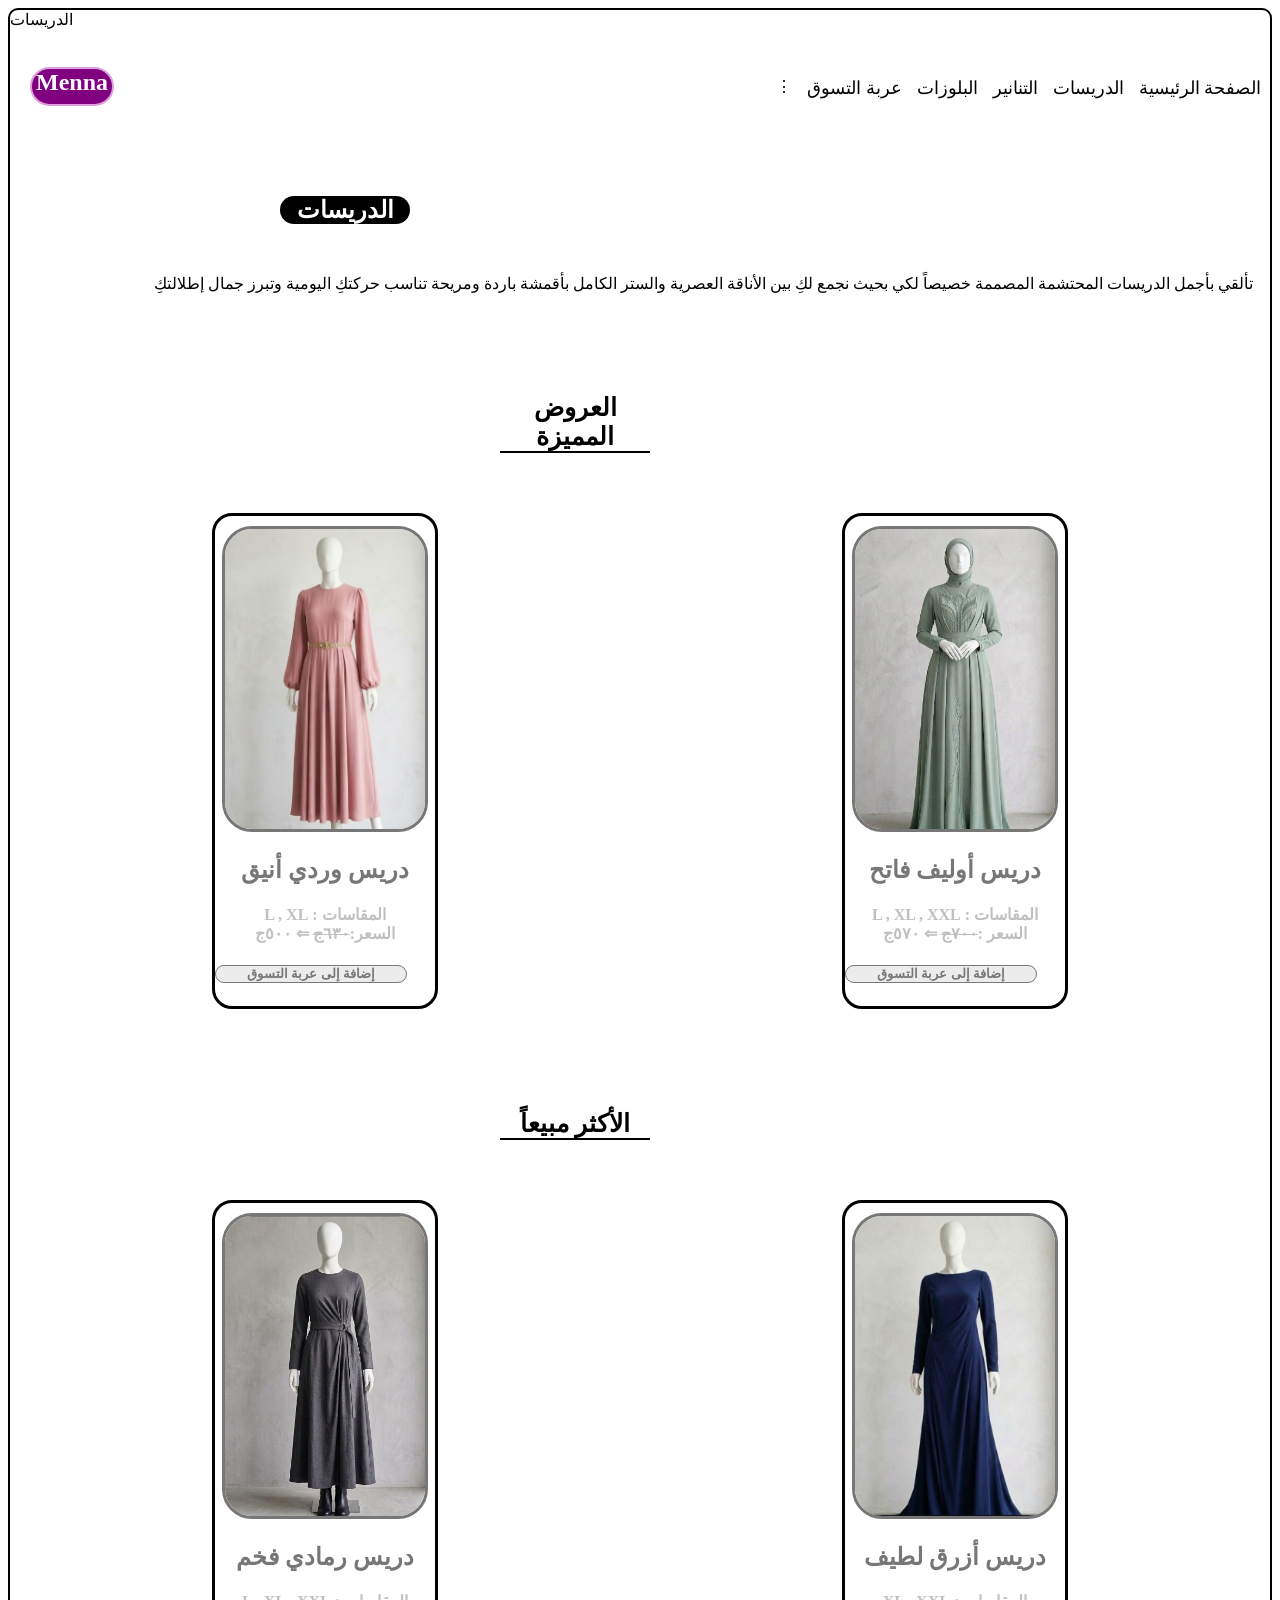
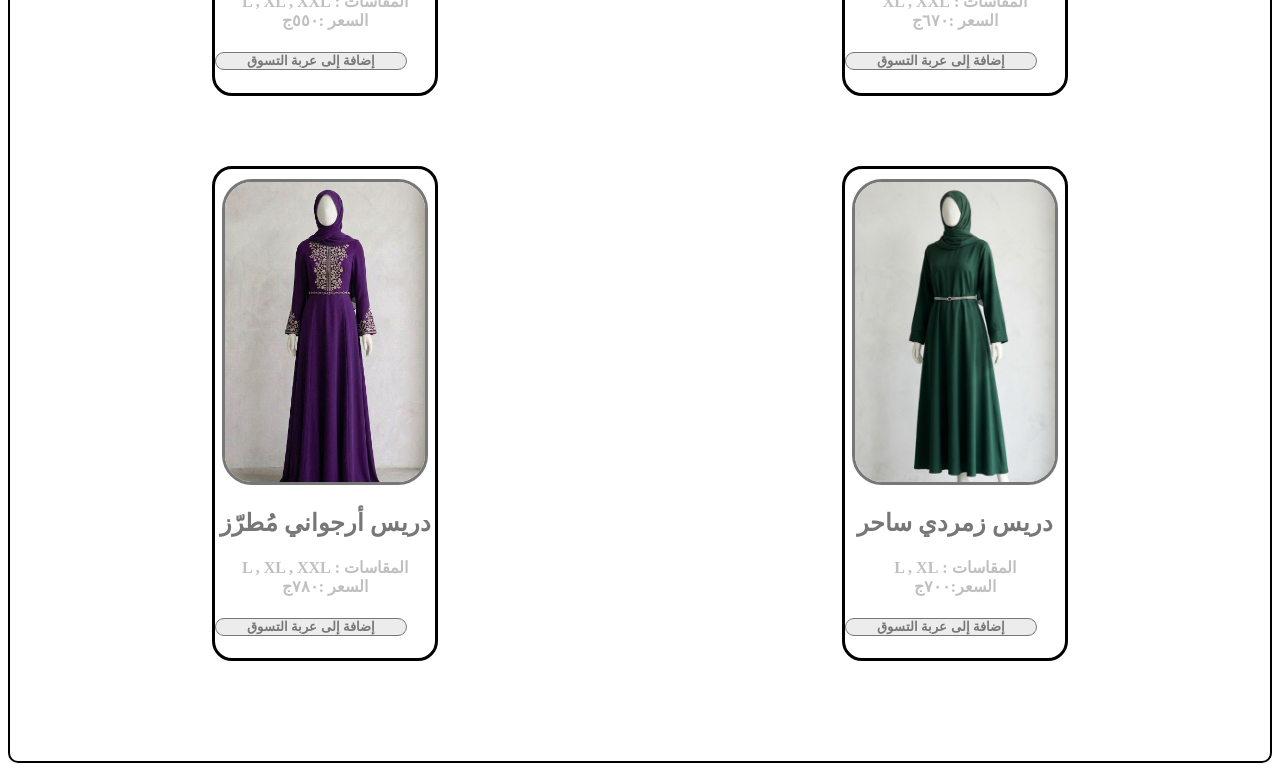
<file: دريسات.html>
<!DOCTYPE html>
<html>

<head>
  <meta charset="UTF-8">
  <link rel="stylesheet " href="دريسات.css"
  <title> الدريسات</title>
</head>

<body>
    <!--start header-->
  <header>    <h2>Menna</h2>
    <ul>
      <li>⋮</li>
      <li><a href="http://localhost:7700/%D9%85%D9%86%D8%A9%20%D8%AD%D8%AC%D8%A7%D8%A8%20/%D8%A7%D9%84%D9%85%D8%B4%D8%AA%D8%B1%D9%8A%D8%A7%D8%AA%20/%D9%85%D8%B4%D8%AA%D8%B1%D9%8A%D8%A7%D8%AA.html">  عربة التسوق </a></li>
    
       <li><a href="http://localhost:7700/%D9%85%D9%86%D8%A9%20%D8%AD%D8%AC%D8%A7%D8%A8%20/%D8%A8%D9%84%D9%88%D8%B2%D8%A7%D8%AA%20/%D8%A8%D9%84%D9%88%D8%B2%D8%A7%D8%AA.html" >البلوزات</a></li> 
         <li><a href="http://localhost:7700/%D9%85%D9%86%D8%A9%20%D8%AD%D8%AC%D8%A7%D8%A8%20/%D8%A7%D9%84%D8%AA%D9%86%D8%A7%D9%86%D9%8A%D8%B1/%D8%AA%D9%86%D8%A7%D9%86%D9%8A%D8%B1.html" >التنانير</a></li> 
         <li><a href="#" >الدريسات</a></li> 
       <li><a href="http://localhost:7700/%D9%85%D9%86%D8%A9%20%D8%AD%D8%AC%D8%A7%D8%A8%20/%D8%A7%D9%84%D8%B5%D9%81%D8%AD%D8%A9%20%D8%A7%D9%84%D8%B1%D8%A6%D9%8A%D8%B3%D9%8A%D8%A9%20/%D9%85%D9%86%D8%A9.html">الصفحة الرئيسية </a></li>
       
    </ul>
    
  </header>
  
    <!--End header-->
    
    
    
    <!--start section-->
    <section class="t">
    <h2>الدريسات</h2>
    <p>تألقي بأجمل الدريسات المحتشمة المصممة خصيصاً لكي بحيث نجمع لكِ بين الأناقة العصرية والستر الكامل بأقمشة باردة ومريحة تناسب حركتكِ اليومية وتبرز جمال إطلالتكِ</p>
    
    
    
      
    </section>
  
       <!--end section-->
       
       <!--start imgs-->
       <h3> العروض المميزة </h3>
       <section class="e">
       <div>
         <img src="Screenshot_٢٠٢٦-٠٦-٢٠-١٨-٣٧-٠٧-702~3.jpg" alt="دريس"/>
         <h2>دريس وردي أنيق</h2>
         <h4>المقاسات : L , XL
         </br> السعر:<del>٦٣٠ج</del>
        ⇐  
   ٥٠٠ج
         </h4>
         <h5>إضافة إلى عربة التسوق </h5>
        
       </div>
       
         <div>
     <img src="image_c59da554~2.jpg" alt="دريس"/>
     <h2>دريس أوليف فاتح</h2>
     <h4>المقاسات : L , XL , XXL </br>السعر :<del>٧٠٠ج</del>
 ⇐
     ٥٧٠ج
     </h4>
     <h5>إضافة إلى عربة التسوق </h5>
       </div>
       </section>
       <h3>الأكثر مبيعاً</h3>
       <section class="n">
         <div> <img src="1781974130018~2.jpg"alt="دريس"/>
         <h2>دريس رمادي فخم </h2>
         <h4>المقاسات : L , XL , XXL 
         </br>
         السعر :٥٥٠ج
         </h4>
         <h5>إضافة إلى عربة التسوق </h5>
</div>
         <div> <img src="Screenshot_٢٠٢٦-٠٦-٢٠-١٨-٤١-٣٠-494~2.jpg"alt="دريس"
         /><h2>دريس أزرق لطيف</h2>
         <h4>المقاسات :  XL , XXL 
         </br>
         السعر :٦٧٠ج</h4>
         <h5>إضافة إلى عربة التسوق </h5>
         </div>
         
         
         
       </section>
       <section class="c">
      <div>
        <img src="image_5a034e97~2.jpg"alt="دريس"/>
        <h2>دريس أرجواني مُطرّز</h2>
        <h4>المقاسات : L , XL , XXL 
        </br>
        السعر :٧٨٠ج
        </h4>
        <h5>إضافة إلى عربة التسوق </h5>
      </div>
      
       <div>
        <img src="Screenshot_٢٠٢٦-٠٦-٢٠-١٨-٣٦-٢٣-394~2.jpg"alt="دريس"/>
        <h2>دريس زمردي ساحر</h2>
        <h4>المقاسات : L , XL</br>  
        السعر:٧٠٠ج</h4>
        <h5>إضافة إلى عربة التسوق  </h5>
      </div>
       </section>
          <!--end imgs-->
</body>

</html>
</file>
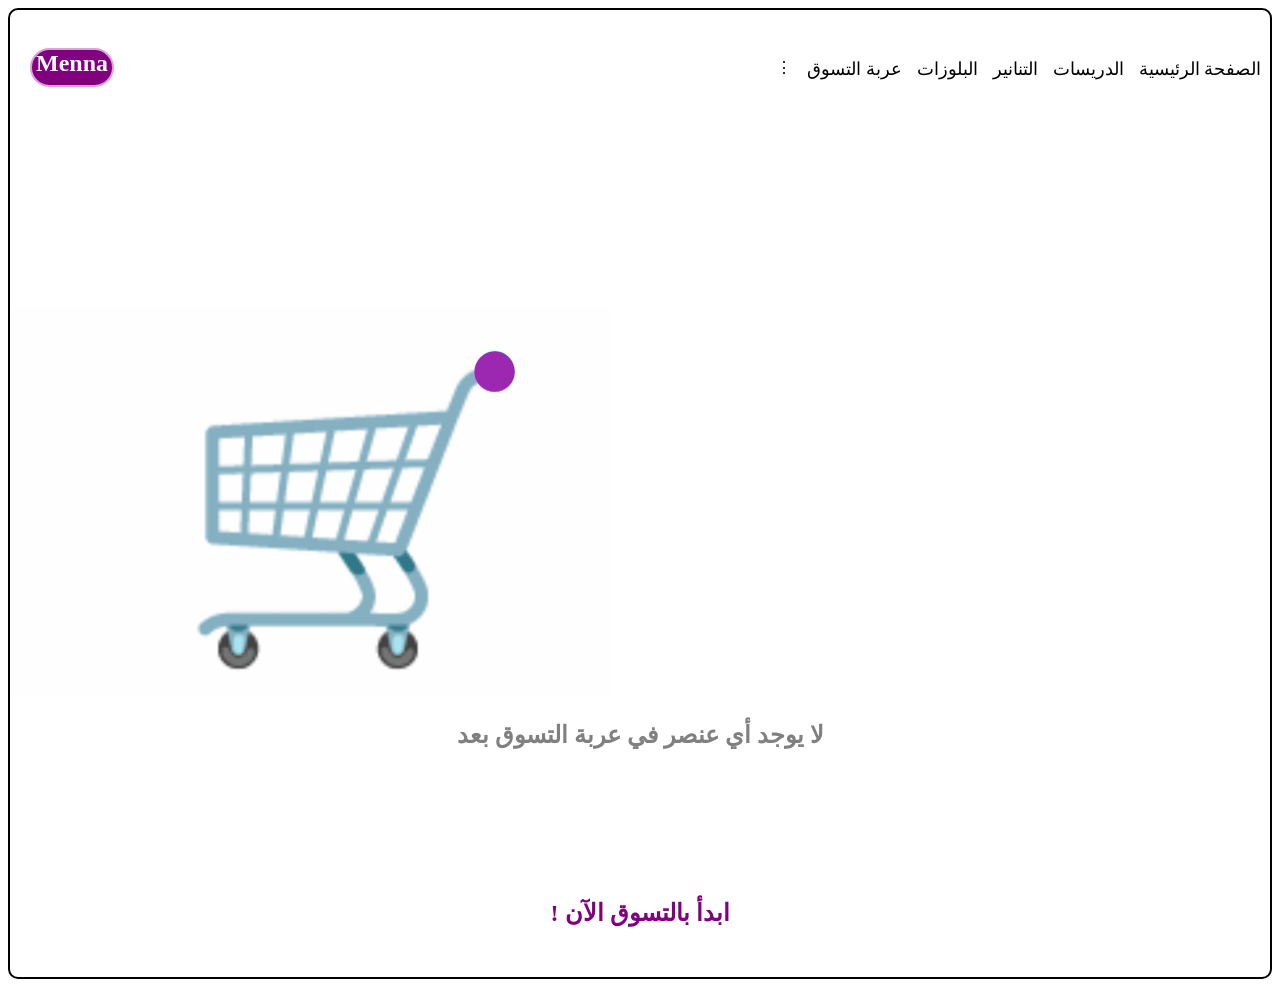
<file: مشتريات.html>
<!DOCTYPE html>
<html>

<head>
  <meta charset="UTF-8">
   <link rel="stylesheet"href="مشتريات.css"/>
  <title>سلة التسوق</title>
</head>

<body>
   <!--start header-->
  <header>
    <h2>Menna</h2>
    <ul>
      <li>⋮</li>
      <li><a href="#">عربة التسوق  </a></li>
    
       <li><a href="http://localhost:7700/%D9%85%D9%86%D8%A9%20%D8%AD%D8%AC%D8%A7%D8%A8%20/%D8%A8%D9%84%D9%88%D8%B2%D8%A7%D8%AA%20/%D8%A8%D9%84%D9%88%D8%B2%D8%A7%D8%AA.html" >البلوزات</a></li> 
         <li><a href="http://localhost:7700/%D9%85%D9%86%D8%A9%20%D8%AD%D8%AC%D8%A7%D8%A8%20/%D8%A7%D9%84%D8%AA%D9%86%D8%A7%D9%86%D9%8A%D8%B1/%D8%AA%D9%86%D8%A7%D9%86%D9%8A%D8%B1.html" >التنانير</a></li> 
         <li><a href="http://localhost:7700/%D9%85%D9%86%D8%A9%20%D8%AD%D8%AC%D8%A7%D8%A8%20/%D8%AF%D8%B1%D9%8A%D8%B3%D8%A7%D8%AA%20/%D8%AF%D8%B1%D9%8A%D8%B3%D8%A7%D8%AA.html" >الدريسات</a></li> 
       <li><a href="http://localhost:7700/%D9%85%D9%86%D8%A9%20%D8%AD%D8%AC%D8%A7%D8%A8%20/%D8%A7%D9%84%D8%B5%D9%81%D8%AD%D8%A9%20%D8%A7%D9%84%D8%B1%D8%A6%D9%8A%D8%B3%D9%8A%D8%A9%20/%D9%85%D9%86%D8%A9.html">الصفحة الرئيسية </a></li>
       
    </ul>
    
  </header>
  
    <!--End header-->
    
    <!--start section-->
    <section class="r">
      <div>
        <img src="img_1781990903738.png" alt="سلة مشتريات "width="600px"/>
        <h2>  لا يوجد أي عنصر  في  عربة التسوق بعد  </h2>
      </div>
    </section>
      <!-- End section-->
      <!--srart text-->
      <section class="d">
        <h2>! ابدأ بالتسوق الآن</h2>
      </section>
         <!--end text-->
</body>


</html>
</file>
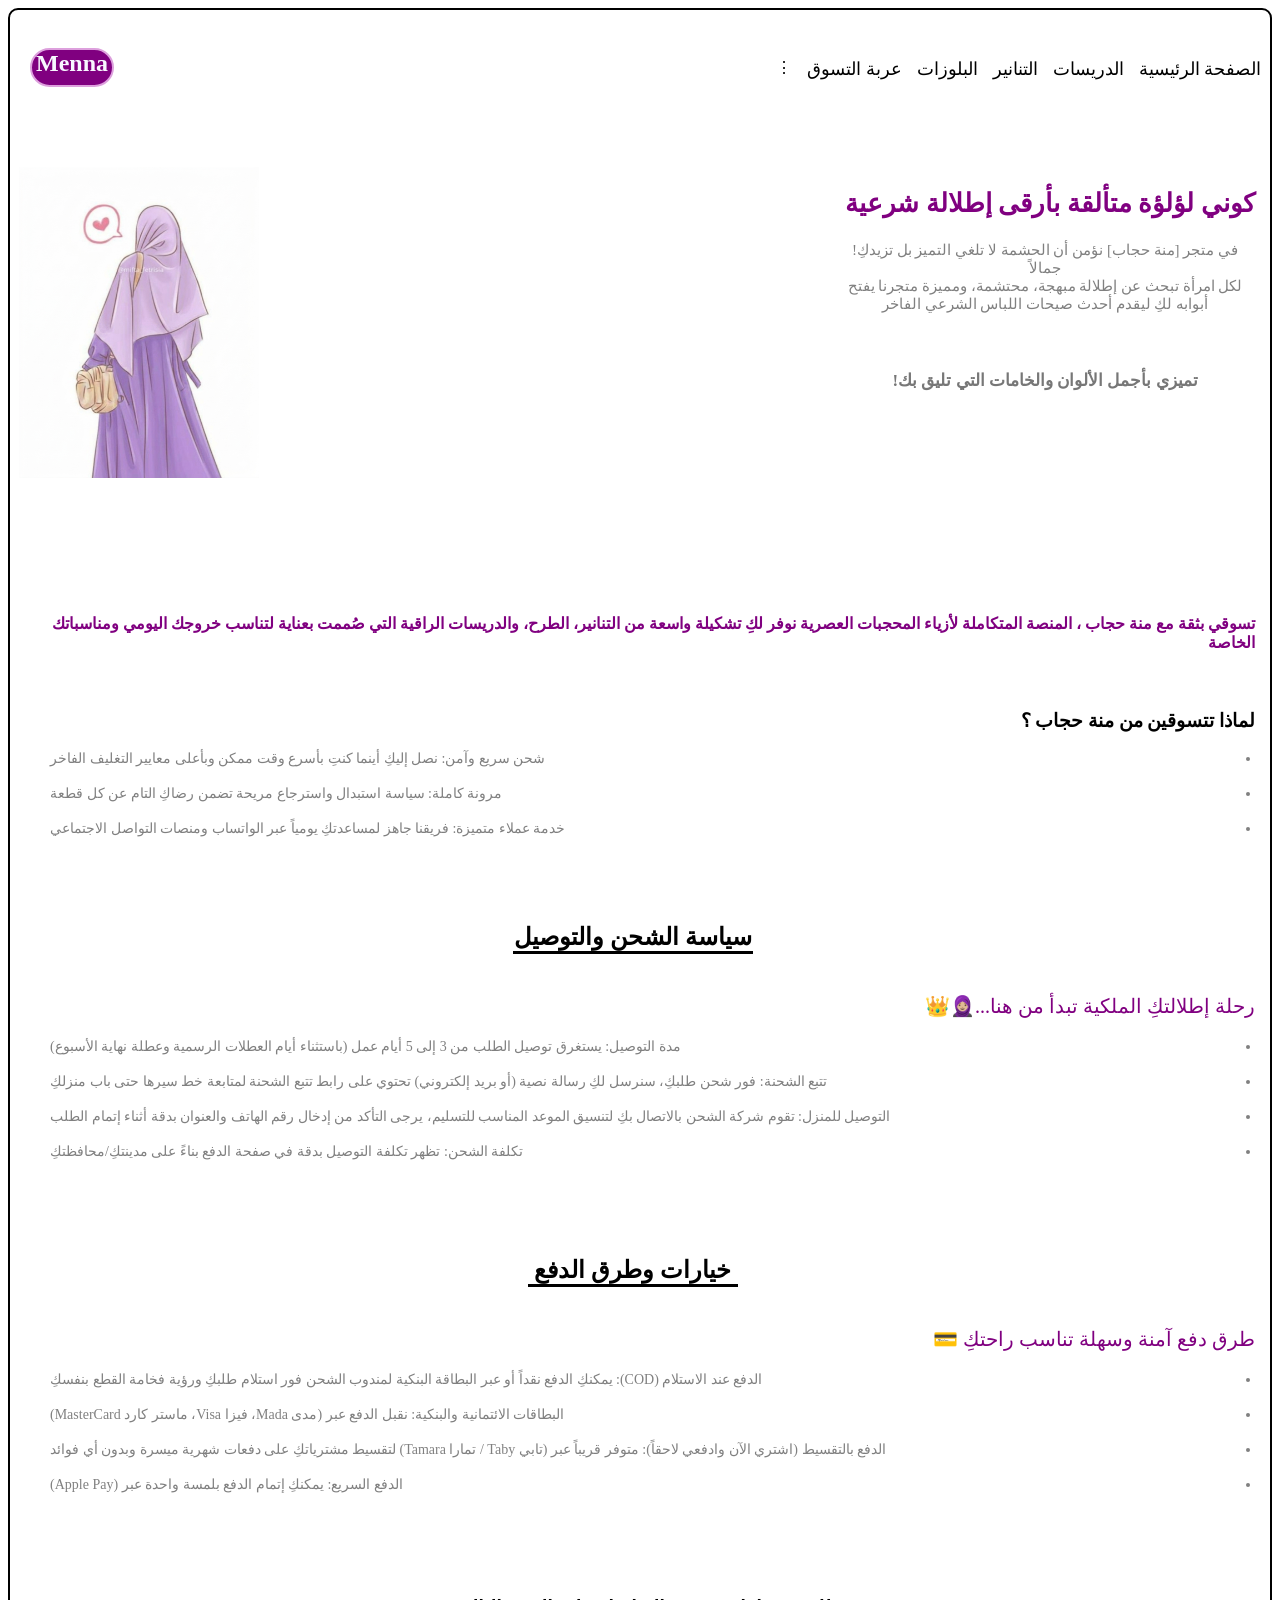
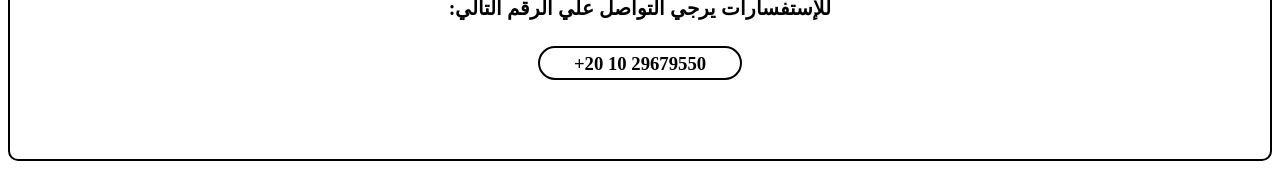
<file: منة.html>
<!DOCTYPE html>
<html>

<head>
  <meta charset="UTF-8">
<link rel="stylesheet " href="منة.css"/>
  <title>منة حجاب</title>
</head>

<body>
  <!--start header-->
  <header>
    <h2>Menna</h2>
    <ul>
      <li>⋮</li>
      <li><a href="http://localhost:7700/%D9%85%D9%86%D8%A9%20%D8%AD%D8%AC%D8%A7%D8%A8%20/%D8%A7%D9%84%D9%85%D8%B4%D8%AA%D8%B1%D9%8A%D8%A7%D8%AA%20/%D9%85%D8%B4%D8%AA%D8%B1%D9%8A%D8%A7%D8%AA.html">عربة التسوق </a></li>
    
       <li><a href="http://localhost:7700/%D9%85%D9%86%D8%A9%20%D8%AD%D8%AC%D8%A7%D8%A8%20/%D8%A8%D9%84%D9%88%D8%B2%D8%A7%D8%AA%20/%D8%A8%D9%84%D9%88%D8%B2%D8%A7%D8%AA.<html>
        
       </html>" >البلوزات</a></li> 
         <li><a href="http://localhost:7700/%D9%85%D9%86%D8%A9%20%D8%AD%D8%AC%D8%A7%D8%A8%20/%D8%A7%D9%84%D8%AA%D9%86%D8%A7%D9%86%D9%8A%D8%B1/%D8%AA%D9%86%D8%A7%D9%86%D9%8A%D8%B1.html" >التنانير</a></li> 
         <li><a href="http://localhost:7700/%D9%85%D9%86%D8%A9%20%D8%AD%D8%AC%D8%A7%D8%A8%20/%D8%AF%D8%B1%D9%8A%D8%B3%D8%A7%D8%AA%20/%D8%AF%D8%B1%D9%8A%D8%B3%D8%A7%D8%AA.html" >الدريسات</a></li> 
       <li><a href="#">الصفحة الرئيسية </a></li>
       
    </ul>
    
  </header>
  
    <!--End header-->
    
    <!--Start section-->
   <section class="m">
     <div><img src="1781990213325.png" alt="منة حجاب"/></div>
    <div><h2>كوني لؤلؤة متألقة بأرقى إطلالة شرعية</h2><p>
 !في متجر [منة حجاب] نؤمن أن الحشمة لا تلغي التميز بل تزيدكِ جمالاً
 </br>
 لكل امرأة تبحث عن إطلالة مبهجة، محتشمة، ومميزة متجرنا يفتح أبوابه لكِ ليقدم أحدث صيحات اللباس الشرعي الفاخر
</p>
<h3>!تميزي بأجمل الألوان والخامات التي تليق بك</h3></div>
   </section> 
     <!--End section-->
     
     
     
     
     
     <!--Start inform-->
     <section class="s">
       <h4>  تسوقي بثقة مع منة حجاب ، المنصة المتكاملة لأزياء المحجبات العصرية نوفر لكِ تشكيلة واسعة من التنانير، الطرح، والدريسات الراقية التي صُممت بعناية لتناسب خروجك اليومي ومناسباتك الخاصة  
       </h4>
       </br>   
       <h3>لماذا تتسوقين من منة حجاب ؟</h3>
       <ul>
         <li>
           شحن سريع وآمن: نصل إليكِ أينما كنتِ بأسرع وقت ممكن وبأعلى معايير التغليف الفاخر
         </li>
         </br>
         <li>
           مرونة كاملة: سياسة استبدال واسترجاع مريحة تضمن رضاكِ التام عن كل قطعة
         </li>
          </br>
         <li>
           خدمة عملاء متميزة: فريقنا جاهز لمساعدتكِ يومياً عبر الواتساب ومنصات التواصل الاجتماعي
         </li>
       </ul>
     </section>
     
     <!--End inform-->
     
     
     
     
     <!--start description-->
     <section class="o">
       <h2>سياسة الشحن والتوصيل</h2>
       <p>👑🧕🏼...رحلة إطلالتكِ الملكية تبدأ من هنا</p>
       <ul>
         <li>مدة التوصيل: يستغرق توصيل الطلب من 3 إلى 5 أيام عمل (باستثناء أيام العطلات الرسمية وعطلة نهاية الأسبوع)</li>
         </br>
         <li>تتبع الشحنة: فور شحن طلبكِ، سنرسل لكِ رسالة نصية (أو بريد إلكتروني) تحتوي على رابط تتبع الشحنة لمتابعة خط سيرها حتى باب منزلكِ</li>
         </br>
         <li>التوصيل للمنزل: تقوم شركة الشحن بالاتصال بكِ لتنسيق الموعد المناسب للتسليم، يرجى التأكد من إدخال رقم الهاتف والعنوان بدقة أثناء إتمام الطلب</li>
         </br>
         <li>تكلفة الشحن: تظهر تكلفة التوصيل بدقة في صفحة الدفع بناءً على مدينتكِ/محافظتكِ</li>
       </ul>
       
     </section>
     
      <!--End description-->
      
      
      
      
      
      
      <!--start Payment-->
      <section class="y">
    <h2>خيارات وطرق الدفع</h2>
      <p>💳 طرق دفع آمنة وسهلة تناسب راحتكِ </p>
      <ul>
        <li>الدفع عند الاستلام (COD): يمكنكِ الدفع نقداً أو عبر البطاقة البنكية لمندوب الشحن فور استلام طلبكِ ورؤية فخامة القطع بنفسكِ</li>
        </br>
        <li>البطاقات الائتمانية والبنكية: نقبل الدفع عبر (مدى Mada، فيزا Visa، ماستر كارد MasterCard)</li>
        </br>
        <li>الدفع بالتقسيط (اشتري الآن وادفعي لاحقاً): متوفر قريباً عبر (تابي Taby / تمارا Tamara) لتقسيط مشترياتكِ على دفعات شهرية ميسرة وبدون أي فوائد</li>
        </br>
        <li>الدفع السريع: يمكنكِ إتمام الدفع بلمسة واحدة عبر (Apple Pay)</li>
      </ul>
  
      </section>
    
           <!--End Payment-->
     
     
     
     
    
     
    <!--Start footer--> 
    <footer>
     
     <h4>:للإستفسارات يرجي التواصل علي الرقم التالي
    </h4>
    <h3>
  +20 10 29679550
     </h3>
    </h3>
    </footer>
     <!--End footer--> 
    
  
</body>

</html>
</file>
<file: style.css>
body{
  border:2px solid black;
  border-radius: 10px;
background-color: white;
}


/*start hesder*/
header{
  display: flex;
  justify-content: space-between;
  padding-top: 20px;
}
header h2{
  background-color: purple;
  color: ghostwhite;
  width: 80px;
  height: 35px;
  border:2px solid plum;
  text-align: center;
  border-radius: 50px;
  font-family:cursive;
margin-top: 18px;
margin-left: 20px;
}

header ul{
  display: flex;
  list-style: none;
gap: 15px;
padding-top: 12px;
padding-right: 9px;
}

header a{
  text-decoration:none;
color: #000;
  font-size: 18px;
}
header a:hover{
  color: purple;

}


/* end hesder*/





/*start section*/

.m{
  display: flex;
  justify-content: space-between;
margin-top:60px;
}

.m div{
padding-right: 5px;
}

.m img{
 width: 240px;
 height: 90%;
 

margin-left: 9px;
}
.m h2{
  text-align: center;
  font-size: 26px;
  padding-right: 10px;
  color: purple;
}
.m p{
  text-align: center;
  color: gray;
  padding-right: 20px;
  font-size: 15px;
  width: 400px;
  
}

.m h3{

  text-align: center;
  padding-right: 20px;
  color: #777;
  padding-top: 40px;
  font-size: 17px;
}
/* End section*/





/*start inform*/

.s{
padding-top: 80px;
padding-right: 15px;
padding-bottom:50px;
}
.s h4{
  text-align: right;
  font-size: 16px;
  color: purple;
  
}
.s h3{
  color: black;
  text-align: right;
}

.s li{
direction:rtl;
margin-right: 20px;
font-size: 14px;
color:grey ;
}
.s li:hover{
  color:plum ;
}
/* End inform*/


/*start description*/
.o{
  padding-right: 15px;
}
.o h2{ text-align: center;
color: black;
border-bottom: 3px solid black;
width: 240px;
margin-left: auto;
margin-right: auto;
margin-bottom: 40px;
}
.o p{
  color: purple;
  text-align: right;
  font-size: 20px;
}
.o li{
  direction: rtl;
  font-size: 14px;
  margin-right: 20px;
  color: grey;
}
.o li:hover{
  color: plum;
}
/* End description*/
/*start Payment*/


.y{
  padding-right: 15px;
  padding-top: 60px;
}

.y h2{ 
  text-align: center;
color: black;
border-bottom: 3px solid black;
width: 210px;
margin-left: auto;
margin-right: auto;
margin-bottom: 40px;
  
}

.y p{
  color: purple;
  text-align: right;
  font-size: 20px;
}
.y li{
  direction: rtl;
  font-size: 14px;
  margin-right: 20px;
  color: gray ;
}
 .y li:hover{
  color: plum;
}


/*End Payment*/






/*start footer*/
footer{
  padding: 60px 0px;
}
footer h4{
  text-align: center;
  color: black;
  font-size: 20px;
}
footer h3{
  text-align: center;
  background-color: white;
  width: 200px;
  margin-left: auto;
margin-right: auto;
  border:2px solid #000;
  border-radius: 30px;
  color:#000;
  height: 25px;
  padding-top: 5px;
}
footer h3:hover{
color: white;
background-color: #000;
  
}

/* Endfooter*/
</file>
<file: dress.css>
body{
  border:2px solid black;
  border-radius: 10px;
background-color: white;
}


/*start hesder*/
header{
  display: flex;
  justify-content: space-between;
  padding-top: 20px;
}
header h2{
  background-color: purple;
  color: ghostwhite;
  width: 80px;
  height: 35px;
  border:2px solid plum;
  text-align: center;
  border-radius: 50px;
  font-family:cursive;
margin-top: 18px;
margin-left: 20px;
}

header ul{
  display: flex;
  list-style: none;
gap: 15px;
padding-top: 12px;
padding-right: 9px;
}

header a{
  text-decoration:none;
color: #000;
  font-size: 18px;
}
header a:hover{
  color: purple;

}


/* end hesder*/

/*start section*/
.t{
  padding-top: 50px;
}
.t h2{
  text-align: center;
  border-radius: 50px;
  width: 130px;
  margin-left: 270px;
    color: #fff;
  background-color: black;
}
.t p{
  text-align:right;
  margin-right: 17px;
  margin-top: 50px;
  color: black;
}

/*end section*/




/*start imgs*/

h3{
  text-align: center;
  font-size: 25px;
  margin-right: 30px;
  border-bottom:2px solid black;
  width: 150px;
  margin-left: 490px;
  color: black;
    margin-bottom: 60px;
 margin-top: 100px; 
}



.e{
  display: flex;
  justify-content: space-around;
  justify-items: center;
}

.e div{
  border:3px solid black;
  width: 220px;
  text-align: center;
  border-radius: 20px;
  justify-items: center;
}
.e img{
  width: 200px;
  border: 3px solid #777;
  border-radius: 30px;
  margin-top: 10px;
  
  }
  .e h2{
    text-align: center;
    color: #777;
  }
  .e h4{
    direction: rtl;
    text-align: center;
    color: silver;
  }
  
  .e h5{
    border: 1px solid #777;
    background-color: #ececec;
    width: 190px;
border-radius:30px;
text-align: center;
color: #777;
  }
  .e h5:hover{

    padding-top: 2px;
    border: 2px solid #777;
    
  }
  
  .n{  display: flex;
  justify-content: space-around;
    
  }
  
  .n div{
    border:3px solid black;
  width: 220px;
  text-align: center;
  border-radius: 20px;
  background-color: #fff;
      justify-items: center;
  }
  .n img{
    width: 200px;
  border: 3px solid#777;
  border-radius: 30px;
  margin-top: 10px;
  }
  
    .n h2{
    text-align: center;
    color: #777;
  }
  .n h4{
    direction: rtl;
    text-align: center;
    color: silver;
 }
 
 
.n h5{
    border: 1px solid #777;
    background-color: #ececec;
    width: 190px;
border-radius:30px;
text-align: center;
color: #777;
}
.n h5:hover{

    padding-top: 2px;
    border: 2px solid #777;
    
  }
  
 .c{
   display: flex;
  justify-content: space-around;
  margin-top:70px;
  margin-bottom: 100px;
 }
 
 
 .c div{
   border:3px solid black;
  width: 220px;
  text-align: center;
  border-radius: 20px;
  background-color: #fff;
    justify-items: center;
 }
 
 .c img{
   width: 200px;
  border: 3px solid#777;
  border-radius: 30px;
  margin-top: 10px;
 }
 .c h2{
   text-align: center;
    color: #777;
 }
 .c h4{
       direction: rtl;
    text-align: center;
    color: silver;
 }
 
.c h5{
    border: 1px solid #777;
    background-color: #ececec;
    width: 190px;
border-radius:30px;
color: #777;
}
.c h5:hover{

    padding-top: 2px;
    border: 2px solid #777;
    
  }
  
/*end imgs*/
</file>
<file: shirt.css>
body{
  border:2px solid black;
  border-radius: 10px;
background-color: white;
}


/*start hesder*/
header{
  display: flex;
  justify-content: space-between;
  padding-top: 20px;
}
header h2{
  background-color: purple;
  color: ghostwhite;
  width: 80px;
  height: 35px;
  border:2px solid plum;
  text-align: center;
  border-radius: 50px;
  font-family:cursive;
margin-top: 18px;
margin-left: 20px;
}

header ul{
  display: flex;
  list-style: none;
gap: 15px;
padding-top: 12px;
padding-right: 9px;
}

header a{
  text-decoration:none;
color: #000;
  font-size: 18px;
}
header a:hover{
  color: purple;

}


/* end hesder*/
/*start section*/
.t{
  padding-top: 50px;
}
.t h2{
  text-align: center;
  border-radius: 50px;
  width: 130px;
  margin-left: 270px;
    color: #fff;
  background-color: black;
}
.t p{
  text-align:right;
  margin-right: 17px;
  margin-top: 50px;
  color: black;
}

/*end section*/




/*start imgs*/

h3{
  text-align: center;
  font-size: 25px;
  margin-right: 30px;
  border-bottom:2px solid black
  ;
  width: 150px;
  margin-left: 490px;
  color: black
  margin-bottom: 60px;
 margin-top: 100px; 
}

.e{
  display: flex;
  justify-content: space-around;
  justify-items: center;
}
.e div{
  border:3px solid black;
  width: 220px;
  text-align: center;
  border-radius: 20px;
  justify-items: center;
}
.e img{
  width: 200px;
  border: 3px solid #777;
  border-radius: 30px;
  margin-top: 10px;
  
  }
  .e h2{
    text-align: center;
    color: #777;
  }
  .e h4{
    direction: rtl;
    text-align: center;
    color: silver;
  }
  
  .e h5{
    border: 1px solid #777;
    background-color: #ececec;
    width: 190px;
border-radius:30px;
text-align: center;
color: #777;
  }
  .e h5:hover{

    padding-top: 2px;
    border: 2px solid #777;
    
  }
  
  .n{  display: flex;
  justify-content: space-around;
    
  }
  
  .n div{
    border:3px solid black;
  width: 220px;
  text-align: center;
  border-radius: 20px;
  background-color: #fff;
      justify-items: center;
  }
  .n img{
    width: 200px;
  border: 3px solid#777;
  border-radius: 30px;
  margin-top: 10px;
  }
  
    .n h2{
    text-align: center;
    color: #777;
  }
  .n h4{
    direction: rtl;
    text-align: center;
    color: silver;
 }
 
 
.n h5{
    border: 1px solid #777;
    background-color: #ececec;
    width: 190px;
border-radius:30px;
text-align: center;
color: #777;
}
.n h5:hover{

    padding-top: 2px;
    border: 2px solid #777;
    
  }
  
 .c{
   display: flex;
  justify-content: space-around;
  margin-top:70px;
  margin-bottom: 100px;
 }
 
 
 .c div{
   border:3px solid black;
  width: 220px;
  text-align: center;
  border-radius: 20px;
  background-color: #fff;
    justify-items: center;
 }
 
 .c img{
   width: 200px;
  border: 3px solid#777;
  border-radius: 30px;
  margin-top: 10px;
 }
 .c h2{
   text-align: center;
    color: #777;
 }
 .c h4{
       direction: rtl;
    text-align: center;
    color: silver;
 }
 
.c h5{
    border: 1px solid #777;
    background-color: #ececec;
    width: 190px;
border-radius:30px;
color: #777;
}
.c h5:hover{

    padding-top: 2px;
    border: 2px solid #777;
    
  }
  
/*end imgs*/
</file>
<file: skirt.css>
body{
  border:2px solid black;
  border-radius: 10px;
background-color: white;
}


/*start hesder*/
header{
  display: flex;
  justify-content: space-between;
  padding-top: 20px;
}
header h2{
  background-color: purple;
  color: ghostwhite;
  width: 80px;
  height: 35px;
  border:2px solid plum;
  text-align: center;
  border-radius: 50px;
  font-family:cursive;
margin-top: 18px;
margin-left: 20px;
}

header ul{
  display: flex;
  list-style: none;
gap: 15px;
padding-top: 12px;
padding-right: 9px;
}

header a{
  text-decoration:none;
color: #000;
  font-size: 18px;
}
header a:hover{
  color: purple;

}


/* end hesder*/

/*start section*/
.t{
  padding-top: 50px;
}
.t h2{
  text-align: center;
  border-radius: 50px;
  width: 130px;
  margin-left: 270px;
    color: #fff;
  background-color: black;
}
.t p{
  text-align:right;
  margin-right: 17px;
  margin-top: 50px;
  color: black;
}

/*end section*/




/*start imgs*/

h3{
  text-align: center;
  font-size: 25px;
  margin-right: 30px;
  border-bottom:2px solid black
  ;
  width: 150px;
  margin-left: 490px;
  color: black;
  margin-bottom: 60px;
 margin-top: 100px; 
}

.e{
  display: flex;
  justify-content: space-around;
  justify-items: center;
}
.e div{
  border:3px solid black;
  width: 220px;
  text-align: center;
  border-radius: 20px;
  justify-items: center;
}
.e img{
  width: 200px;
  border: 3px solid #777;
  border-radius: 30px;
  margin-top: 10px;
  
  }
  .e h2{
    text-align: center;
    color: #777;
  }
  .e h4{
    direction: rtl;
    text-align: center;
    color: silver;
  }
  
  .e h5{
    border: 1px solid #777;
    background-color: #ececec;
    width: 190px;
border-radius:30px;
text-align: center;
color: #777;
  }
  .e h5:hover{

    padding-top: 2px;
    border: 2px solid #777;
    
  }
  
  .n{  display: flex;
  justify-content: space-around;
    
  }
  
  .n div{
    border:3px solid black;
  width: 220px;
  text-align: center;
  border-radius: 20px;
  background-color: #fff;
      justify-items: center;
  }
  .n img{
    width: 200px;
  border: 3px solid#777;
  border-radius: 30px;
  margin-top: 10px;
  }
  
    .n h2{
    text-align: center;
    color: #777;
  }
  .n h4{
    direction: rtl;
    text-align: center;
    color: silver;
 }
 
 
.n h5{
    border: 1px solid #777;
    background-color: #ececec;
    width: 190px;
border-radius:30px;
text-align: center;
color: #777;
}
.n h5:hover{

    padding-top: 2px;
    border: 2px solid #777;
    
  }
  
 .c{
   display: flex;
  justify-content: space-around;
  margin-top:70px;
  margin-bottom: 100px;
 }
 
 
 .c div{
   border:3px solid black;
  width: 220px;
  text-align: center;
  border-radius: 20px;
  background-color: #fff;
    justify-items: center;
 }
 
 .c img{
   width: 200px;
  border: 3px solid#777;
  border-radius: 30px;
  margin-top: 10px;
 }
 .c h2{
   text-align: center;
    color: #777;
 }
 .c h4{
       direction: rtl;
    text-align: center;
    color: silver;
 }
 
.c h5{
    border: 1px solid #777;
    background-color: #ececec;
    width: 190px;
border-radius:30px;
color: #777;
}
.c h5:hover{

    padding-top: 2px;
    border: 2px solid #777;
    
  }
  
/*end imgs*/
</file>
<file: store.css>
body{
  border:2px solid black;
  border-radius: 10px;
background-color: white;
}


/*start hesder*/
header{
  display: flex;
  justify-content: space-between;
  padding-top: 20px;
}
header h2{
  background-color: purple;
  color: ghostwhite;
  width: 80px;
  height: 35px;
  border:2px solid plum;
  text-align: center;
  border-radius: 50px;
  font-family:cursive;
margin-top: 18px;
margin-left: 20px;
}

header ul{
  display: flex;
  list-style: none;
gap: 15px;
padding-top: 12px;
padding-right: 9px;
}

header a{
  text-decoration:none;
color: #000;
  font-size: 18px;
}
header a:hover{
  color: purple;

}


/* end hesder*/


/*start section*/
.r img {
  margin-top: 200px;
}
.r h2{
color: grey;
text-align: center;
margin-bottom: 150px;
}

/* end section*/


/*start text*/
.d h2{
  text-align: center;
  color: purple;
  margin-bottom: 50px;
  
}

/*end text*/
</file>
<file: بلوزات.css>
body{
  border:2px solid black;
  border-radius: 10px;
background-color: white;
}


/*start hesder*/
header{
  display: flex;
  justify-content: space-between;
  padding-top: 20px;
}
header h2{
  background-color: purple;
  color: ghostwhite;
  width: 80px;
  height: 35px;
  border:2px solid plum;
  text-align: center;
  border-radius: 50px;
  font-family:cursive;
margin-top: 18px;
margin-left: 20px;
}

header ul{
  display: flex;
  list-style: none;
gap: 15px;
padding-top: 12px;
padding-right: 9px;
}

header a{
  text-decoration:none;
color: #000;
  font-size: 18px;
}
header a:hover{
  color: purple;

}


/* end hesder*/
/*start section*/
.t{
  padding-top: 50px;
}
.t h2{
  text-align: center;
  border-radius: 50px;
  width: 130px;
  margin-left: 270px;
    color: #fff;
  background-color: black;
}
.t p{
  text-align:right;
  margin-right: 17px;
  margin-top: 50px;
  color: black;
}

/*end section*/




/*start imgs*/

h3{
  text-align: center;
  font-size: 25px;
  margin-right: 30px;
  border-bottom:2px solid black
  ;
  width: 150px;
  margin-left: 490px;
  color: black
  margin-bottom: 60px;
 margin-top: 100px; 
}

.e{
  display: flex;
  justify-content: space-around;
  justify-items: center;
}
.e div{
  border:3px solid black;
  width: 220px;
  text-align: center;
  border-radius: 20px;
  justify-items: center;
}
.e img{
  width: 200px;
  border: 3px solid #777;
  border-radius: 30px;
  margin-top: 10px;
  
  }
  .e h2{
    text-align: center;
    color: #777;
  }
  .e h4{
    direction: rtl;
    text-align: center;
    color: silver;
  }
  
  .e h5{
    border: 1px solid #777;
    background-color: #ececec;
    width: 190px;
border-radius:30px;
text-align: center;
color: #777;
  }
  .e h5:hover{

    padding-top: 2px;
    border: 2px solid #777;
    
  }
  
  .n{  display: flex;
  justify-content: space-around;
    
  }
  
  .n div{
    border:3px solid black;
  width: 220px;
  text-align: center;
  border-radius: 20px;
  background-color: #fff;
      justify-items: center;
  }
  .n img{
    width: 200px;
  border: 3px solid#777;
  border-radius: 30px;
  margin-top: 10px;
  }
  
    .n h2{
    text-align: center;
    color: #777;
  }
  .n h4{
    direction: rtl;
    text-align: center;
    color: silver;
 }
 
 
.n h5{
    border: 1px solid #777;
    background-color: #ececec;
    width: 190px;
border-radius:30px;
text-align: center;
color: #777;
}
.n h5:hover{

    padding-top: 2px;
    border: 2px solid #777;
    
  }
  
 .c{
   display: flex;
  justify-content: space-around;
  margin-top:70px;
  margin-bottom: 100px;
 }
 
 
 .c div{
   border:3px solid black;
  width: 220px;
  text-align: center;
  border-radius: 20px;
  background-color: #fff;
    justify-items: center;
 }
 
 .c img{
   width: 200px;
  border: 3px solid#777;
  border-radius: 30px;
  margin-top: 10px;
 }
 .c h2{
   text-align: center;
    color: #777;
 }
 .c h4{
       direction: rtl;
    text-align: center;
    color: silver;
 }
 
.c h5{
    border: 1px solid #777;
    background-color: #ececec;
    width: 190px;
border-radius:30px;
color: #777;
}
.c h5:hover{

    padding-top: 2px;
    border: 2px solid #777;
    
  }
  
/*end imgs*/
</file>
<file: تنانير.css>
body{
  border:2px solid black;
  border-radius: 10px;
background-color: white;
}


/*start hesder*/
header{
  display: flex;
  justify-content: space-between;
  padding-top: 20px;
}
header h2{
  background-color: purple;
  color: ghostwhite;
  width: 80px;
  height: 35px;
  border:2px solid plum;
  text-align: center;
  border-radius: 50px;
  font-family:cursive;
margin-top: 18px;
margin-left: 20px;
}

header ul{
  display: flex;
  list-style: none;
gap: 15px;
padding-top: 12px;
padding-right: 9px;
}

header a{
  text-decoration:none;
color: #000;
  font-size: 18px;
}
header a:hover{
  color: purple;

}


/* end hesder*/

/*start section*/
.t{
  padding-top: 50px;
}
.t h2{
  text-align: center;
  border-radius: 50px;
  width: 130px;
  margin-left: 270px;
    color: #fff;
  background-color: black;
}
.t p{
  text-align:right;
  margin-right: 17px;
  margin-top: 50px;
  color: black;
}

/*end section*/




/*start imgs*/

h3{
  text-align: center;
  font-size: 25px;
  margin-right: 30px;
  border-bottom:2px solid black
  ;
  width: 150px;
  margin-left: 490px;
  color: black;
  margin-bottom: 60px;
 margin-top: 100px; 
}

.e{
  display: flex;
  justify-content: space-around;
  justify-items: center;
}
.e div{
  border:3px solid black;
  width: 220px;
  text-align: center;
  border-radius: 20px;
  justify-items: center;
}
.e img{
  width: 200px;
  border: 3px solid #777;
  border-radius: 30px;
  margin-top: 10px;
  
  }
  .e h2{
    text-align: center;
    color: #777;
  }
  .e h4{
    direction: rtl;
    text-align: center;
    color: silver;
  }
  
  .e h5{
    border: 1px solid #777;
    background-color: #ececec;
    width: 190px;
border-radius:30px;
text-align: center;
color: #777;
  }
  .e h5:hover{

    padding-top: 2px;
    border: 2px solid #777;
    
  }
  
  .n{  display: flex;
  justify-content: space-around;
    
  }
  
  .n div{
    border:3px solid black;
  width: 220px;
  text-align: center;
  border-radius: 20px;
  background-color: #fff;
      justify-items: center;
  }
  .n img{
    width: 200px;
  border: 3px solid#777;
  border-radius: 30px;
  margin-top: 10px;
  }
  
    .n h2{
    text-align: center;
    color: #777;
  }
  .n h4{
    direction: rtl;
    text-align: center;
    color: silver;
 }
 
 
.n h5{
    border: 1px solid #777;
    background-color: #ececec;
    width: 190px;
border-radius:30px;
text-align: center;
color: #777;
}
.n h5:hover{

    padding-top: 2px;
    border: 2px solid #777;
    
  }
  
 .c{
   display: flex;
  justify-content: space-around;
  margin-top:70px;
  margin-bottom: 100px;
 }
 
 
 .c div{
   border:3px solid black;
  width: 220px;
  text-align: center;
  border-radius: 20px;
  background-color: #fff;
    justify-items: center;
 }
 
 .c img{
   width: 200px;
  border: 3px solid#777;
  border-radius: 30px;
  margin-top: 10px;
 }
 .c h2{
   text-align: center;
    color: #777;
 }
 .c h4{
       direction: rtl;
    text-align: center;
    color: silver;
 }
 
.c h5{
    border: 1px solid #777;
    background-color: #ececec;
    width: 190px;
border-radius:30px;
color: #777;
}
.c h5:hover{

    padding-top: 2px;
    border: 2px solid #777;
    
  }
  
/*end imgs*/
</file>
<file: دريسات.css>
body{
  border:2px solid black;
  border-radius: 10px;
background-color: white;
}


/*start hesder*/
header{
  display: flex;
  justify-content: space-between;
  padding-top: 20px;
}
header h2{
  background-color: purple;
  color: ghostwhite;
  width: 80px;
  height: 35px;
  border:2px solid plum;
  text-align: center;
  border-radius: 50px;
  font-family:cursive;
margin-top: 18px;
margin-left: 20px;
}

header ul{
  display: flex;
  list-style: none;
gap: 15px;
padding-top: 12px;
padding-right: 9px;
}

header a{
  text-decoration:none;
color: #000;
  font-size: 18px;
}
header a:hover{
  color: purple;

}


/* end hesder*/

/*start section*/
.t{
  padding-top: 50px;
}
.t h2{
  text-align: center;
  border-radius: 50px;
  width: 130px;
  margin-left: 270px;
    color: #fff;
  background-color: black;
}
.t p{
  text-align:right;
  margin-right: 17px;
  margin-top: 50px;
  color: black;
}

/*end section*/




/*start imgs*/

h3{
  text-align: center;
  font-size: 25px;
  margin-right: 30px;
  border-bottom:2px solid black;
  width: 150px;
  margin-left: 490px;
  color: black;
    margin-bottom: 60px;
 margin-top: 100px; 
}



.e{
  display: flex;
  justify-content: space-around;
  justify-items: center;
}

.e div{
  border:3px solid black;
  width: 220px;
  text-align: center;
  border-radius: 20px;
  justify-items: center;
}
.e img{
  width: 200px;
  border: 3px solid #777;
  border-radius: 30px;
  margin-top: 10px;
  
  }
  .e h2{
    text-align: center;
    color: #777;
  }
  .e h4{
    direction: rtl;
    text-align: center;
    color: silver;
  }
  
  .e h5{
    border: 1px solid #777;
    background-color: #ececec;
    width: 190px;
border-radius:30px;
text-align: center;
color: #777;
  }
  .e h5:hover{

    padding-top: 2px;
    border: 2px solid #777;
    
  }
  
  .n{  display: flex;
  justify-content: space-around;
    
  }
  
  .n div{
    border:3px solid black;
  width: 220px;
  text-align: center;
  border-radius: 20px;
  background-color: #fff;
      justify-items: center;
  }
  .n img{
    width: 200px;
  border: 3px solid#777;
  border-radius: 30px;
  margin-top: 10px;
  }
  
    .n h2{
    text-align: center;
    color: #777;
  }
  .n h4{
    direction: rtl;
    text-align: center;
    color: silver;
 }
 
 
.n h5{
    border: 1px solid #777;
    background-color: #ececec;
    width: 190px;
border-radius:30px;
text-align: center;
color: #777;
}
.n h5:hover{

    padding-top: 2px;
    border: 2px solid #777;
    
  }
  
 .c{
   display: flex;
  justify-content: space-around;
  margin-top:70px;
  margin-bottom: 100px;
 }
 
 
 .c div{
   border:3px solid black;
  width: 220px;
  text-align: center;
  border-radius: 20px;
  background-color: #fff;
    justify-items: center;
 }
 
 .c img{
   width: 200px;
  border: 3px solid#777;
  border-radius: 30px;
  margin-top: 10px;
 }
 .c h2{
   text-align: center;
    color: #777;
 }
 .c h4{
       direction: rtl;
    text-align: center;
    color: silver;
 }
 
.c h5{
    border: 1px solid #777;
    background-color: #ececec;
    width: 190px;
border-radius:30px;
color: #777;
}
.c h5:hover{

    padding-top: 2px;
    border: 2px solid #777;
    
  }
  
/*end imgs*/
</file>
<file: مشتريات.css>
body{
  border:2px solid black;
  border-radius: 10px;
background-color: white;
}


/*start hesder*/
header{
  display: flex;
  justify-content: space-between;
  padding-top: 20px;
}
header h2{
  background-color: purple;
  color: ghostwhite;
  width: 80px;
  height: 35px;
  border:2px solid plum;
  text-align: center;
  border-radius: 50px;
  font-family:cursive;
margin-top: 18px;
margin-left: 20px;
}

header ul{
  display: flex;
  list-style: none;
gap: 15px;
padding-top: 12px;
padding-right: 9px;
}

header a{
  text-decoration:none;
color: #000;
  font-size: 18px;
}
header a:hover{
  color: purple;

}


/* end hesder*/


/*start section*/
.r img {
  margin-top: 200px;
}
.r h2{
color: grey;
text-align: center;
margin-bottom: 150px;
}

/* end section*/


/*start text*/
.d h2{
  text-align: center;
  color: purple;
  margin-bottom: 50px;
  
}

/*end text*/
</file>
<file: منة.css>
body{
  border:2px solid black;
  border-radius: 10px;
background-color: white;
}


/*start hesder*/
header{
  display: flex;
  justify-content: space-between;
  padding-top: 20px;
}
header h2{
  background-color: purple;
  color: ghostwhite;
  width: 80px;
  height: 35px;
  border:2px solid plum;
  text-align: center;
  border-radius: 50px;
  font-family:cursive;
margin-top: 18px;
margin-left: 20px;
}

header ul{
  display: flex;
  list-style: none;
gap: 15px;
padding-top: 12px;
padding-right: 9px;
}

header a{
  text-decoration:none;
color: #000;
  font-size: 18px;
}
header a:hover{
  color: purple;

}


/* end hesder*/





/*start section*/

.m{
  display: flex;
  justify-content: space-between;
margin-top:60px;
}

.m div{
padding-right: 5px;
}

.m img{
 width: 240px;
 height: 90%;
 

margin-left: 9px;
}
.m h2{
  text-align: center;
  font-size: 26px;
  padding-right: 10px;
  color: purple;
}
.m p{
  text-align: center;
  color: gray;
  padding-right: 20px;
  font-size: 15px;
  width: 400px;
  
}

.m h3{

  text-align: center;
  padding-right: 20px;
  color: #777;
  padding-top: 40px;
  font-size: 17px;
}
/* End section*/





/*start inform*/

.s{
padding-top: 80px;
padding-right: 15px;
padding-bottom:50px;
}
.s h4{
  text-align: right;
  font-size: 16px;
  color: purple;
  
}
.s h3{
  color: black;
  text-align: right;
}

.s li{
direction:rtl;
margin-right: 20px;
font-size: 14px;
color:grey ;
}
.s li:hover{
  color:plum ;
}
/* End inform*/


/*start description*/
.o{
  padding-right: 15px;
}
.o h2{ text-align: center;
color: black;
border-bottom: 3px solid black;
width: 240px;
margin-left: auto;
margin-right: auto;
margin-bottom: 40px;
}
.o p{
  color: purple;
  text-align: right;
  font-size: 20px;
}
.o li{
  direction: rtl;
  font-size: 14px;
  margin-right: 20px;
  color: grey;
}
.o li:hover{
  color: plum;
}
/* End description*/
/*start Payment*/


.y{
  padding-right: 15px;
  padding-top: 60px;
}

.y h2{ 
  text-align: center;
color: black;
border-bottom: 3px solid black;
width: 210px;
margin-left: auto;
margin-right: auto;
margin-bottom: 40px;
  
}

.y p{
  color: purple;
  text-align: right;
  font-size: 20px;
}
.y li{
  direction: rtl;
  font-size: 14px;
  margin-right: 20px;
  color: gray ;
}
 .y li:hover{
  color: plum;
}


/*End Payment*/






/*start footer*/
footer{
  padding: 60px 0px;
}
footer h4{
  text-align: center;
  color: black;
  font-size: 20px;
}
footer h3{
  text-align: center;
  background-color: white;
  width: 200px;
  margin-left: auto;
margin-right: auto;
  border:2px solid #000;
  border-radius: 30px;
  color:#000;
  height: 25px;
  padding-top: 5px;
}
footer h3:hover{
color: white;
background-color: #000;
  
}

/* Endfooter*/
</file>
